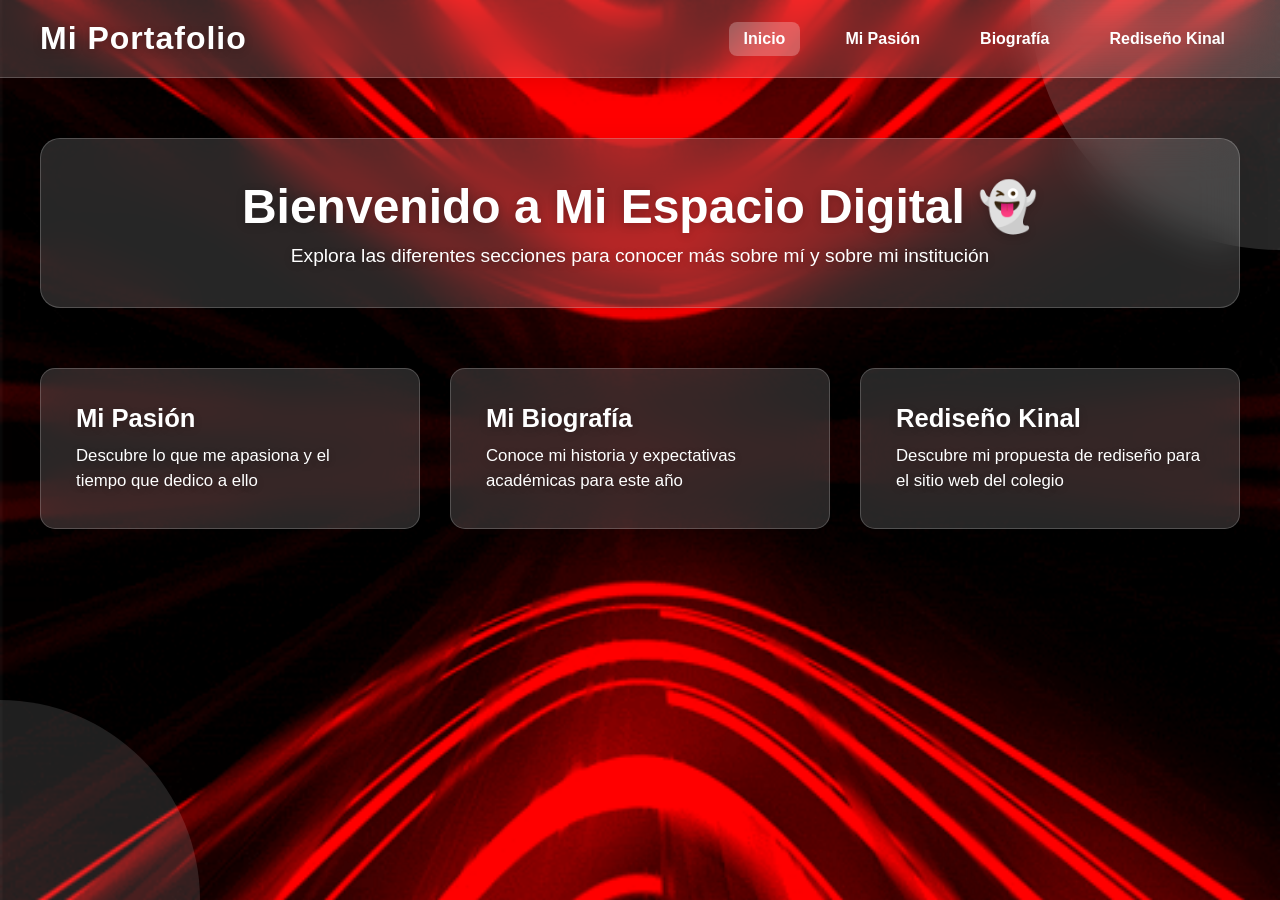
<file: index.html>
<!DOCTYPE html>
<html lang="es">

<head>
    <meta charset="UTF-8">
    <meta name="viewport" content="width=device-width, initial-scale=1.0">
    <title>Mi Portafolio Personal</title>
    <link rel="icon" type="image/x-icon" href="/Images/Icono.png">
    <link rel="stylesheet" href="./Styles/index.css">
</head>

<body>
    <header class="header-principal">
        <div class="contenedor-header">
            <div class="logo">
                <h1>Mi Portafolio</h1>
            </div>
            <nav class="navegacion">
                <a href="index.html" class="nav-link activo">Inicio</a>
                <a href="./Index/pasion.html" class="nav-link">Mi Pasión</a>
                <a href="./Index/biografia.html" class="nav-link">Biografía</a>
                <a href="./Index/rediseño.html" class="nav-link">Rediseño Kinal</a>
            </nav>
        </div>
    </header>

    <main class="contenido-principal">
        <div class="contenedor-contenido">
            <section class="bienvenida">
                <h2>Bienvenido a Mi Espacio Digital 👻</h2>
                <p>Explora las diferentes secciones para conocer más sobre mí y sobre mi institución</p>
            </section>

            <div class="grid-contenido">
                <div class="tarjeta" onclick="window.location.href='./Index/pasion.html'">
                    <h3>Mi Pasión</h3>
                    <p>Descubre lo que me apasiona y el tiempo que dedico a ello</p>
                </div>
                
                <div class="tarjeta" onclick="window.location.href='./Index/biografia.html'">
                    <h3>Mi Biografía</h3>
                    <p>Conoce mi historia y expectativas académicas para este año</p>
                </div>
                
                <div class="tarjeta" onclick="window.location.href='./Index/rediseño.html'">
                    <h3>Rediseño Kinal</h3>
                    <p>Descubre mi propuesta de rediseño para el sitio web del colegio</p>
                </div>
            </div>
        </div>
    </main>
</body>

</html>
</file>
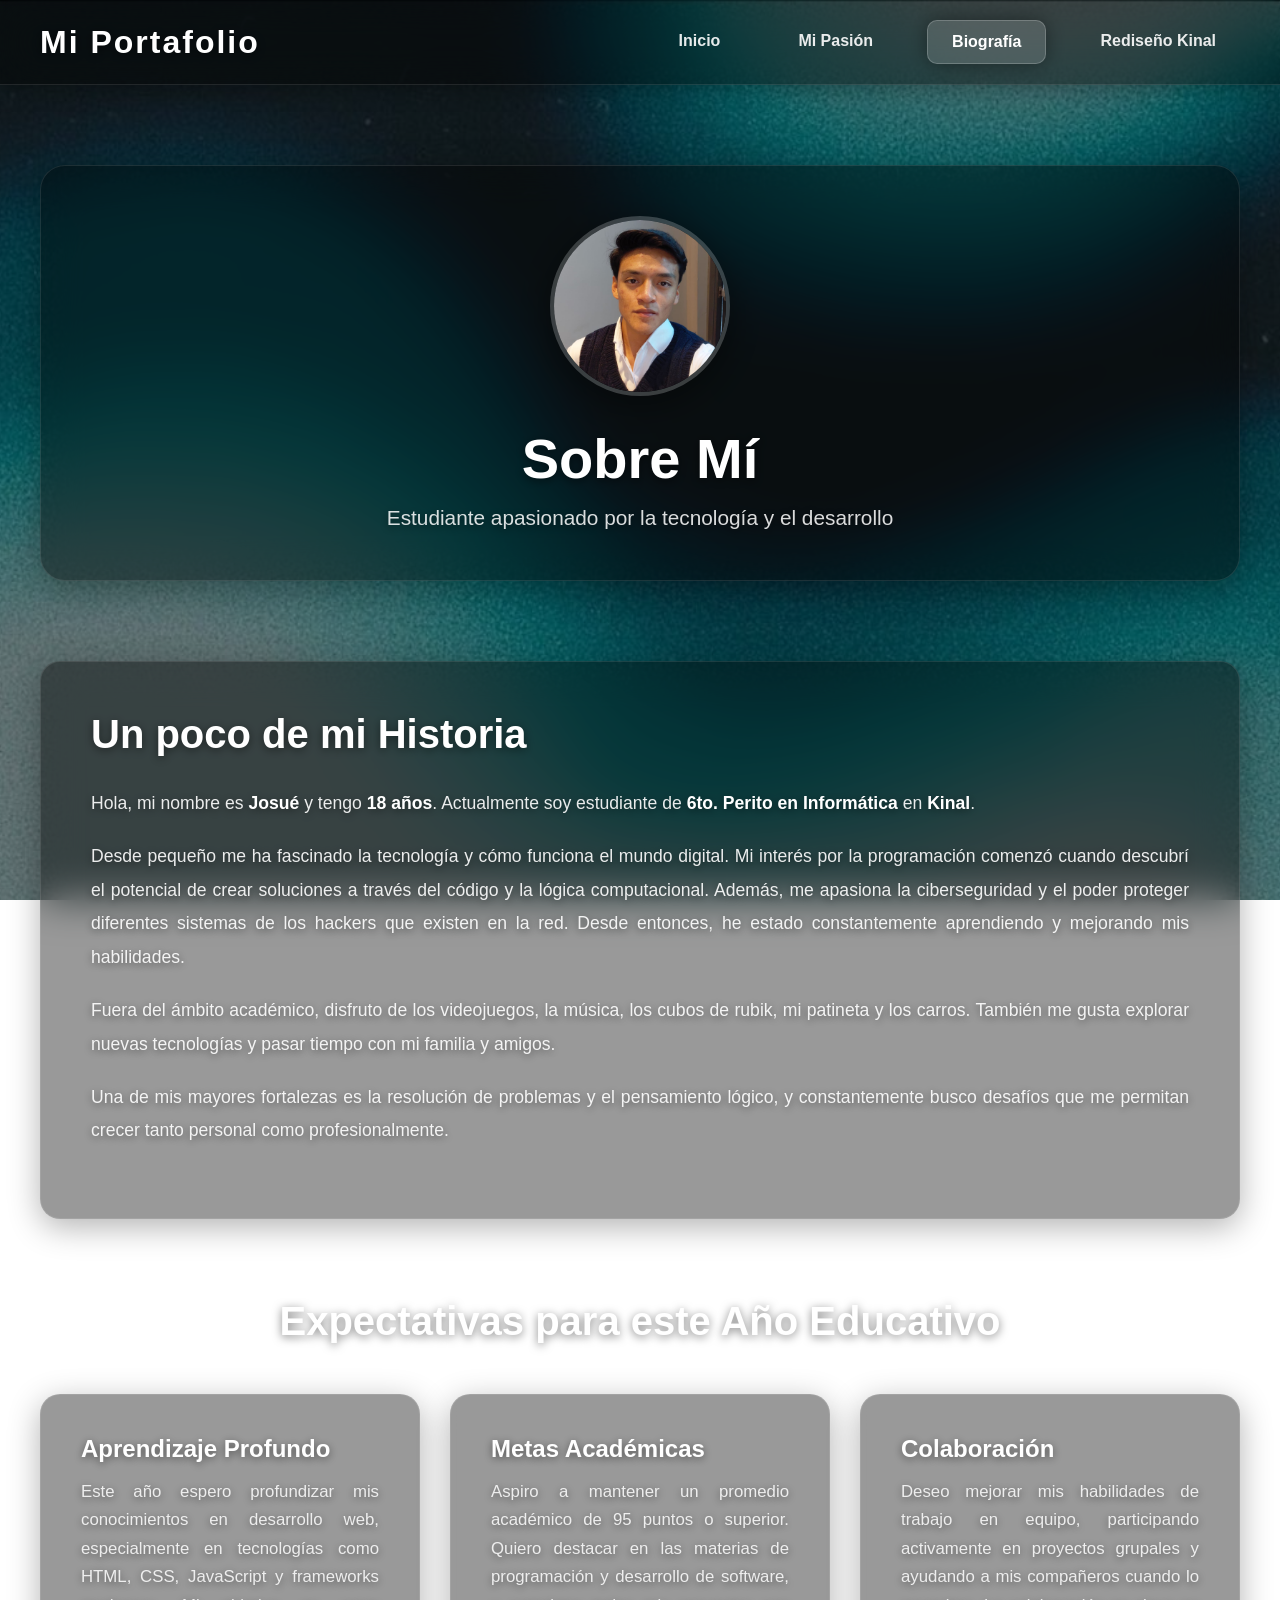
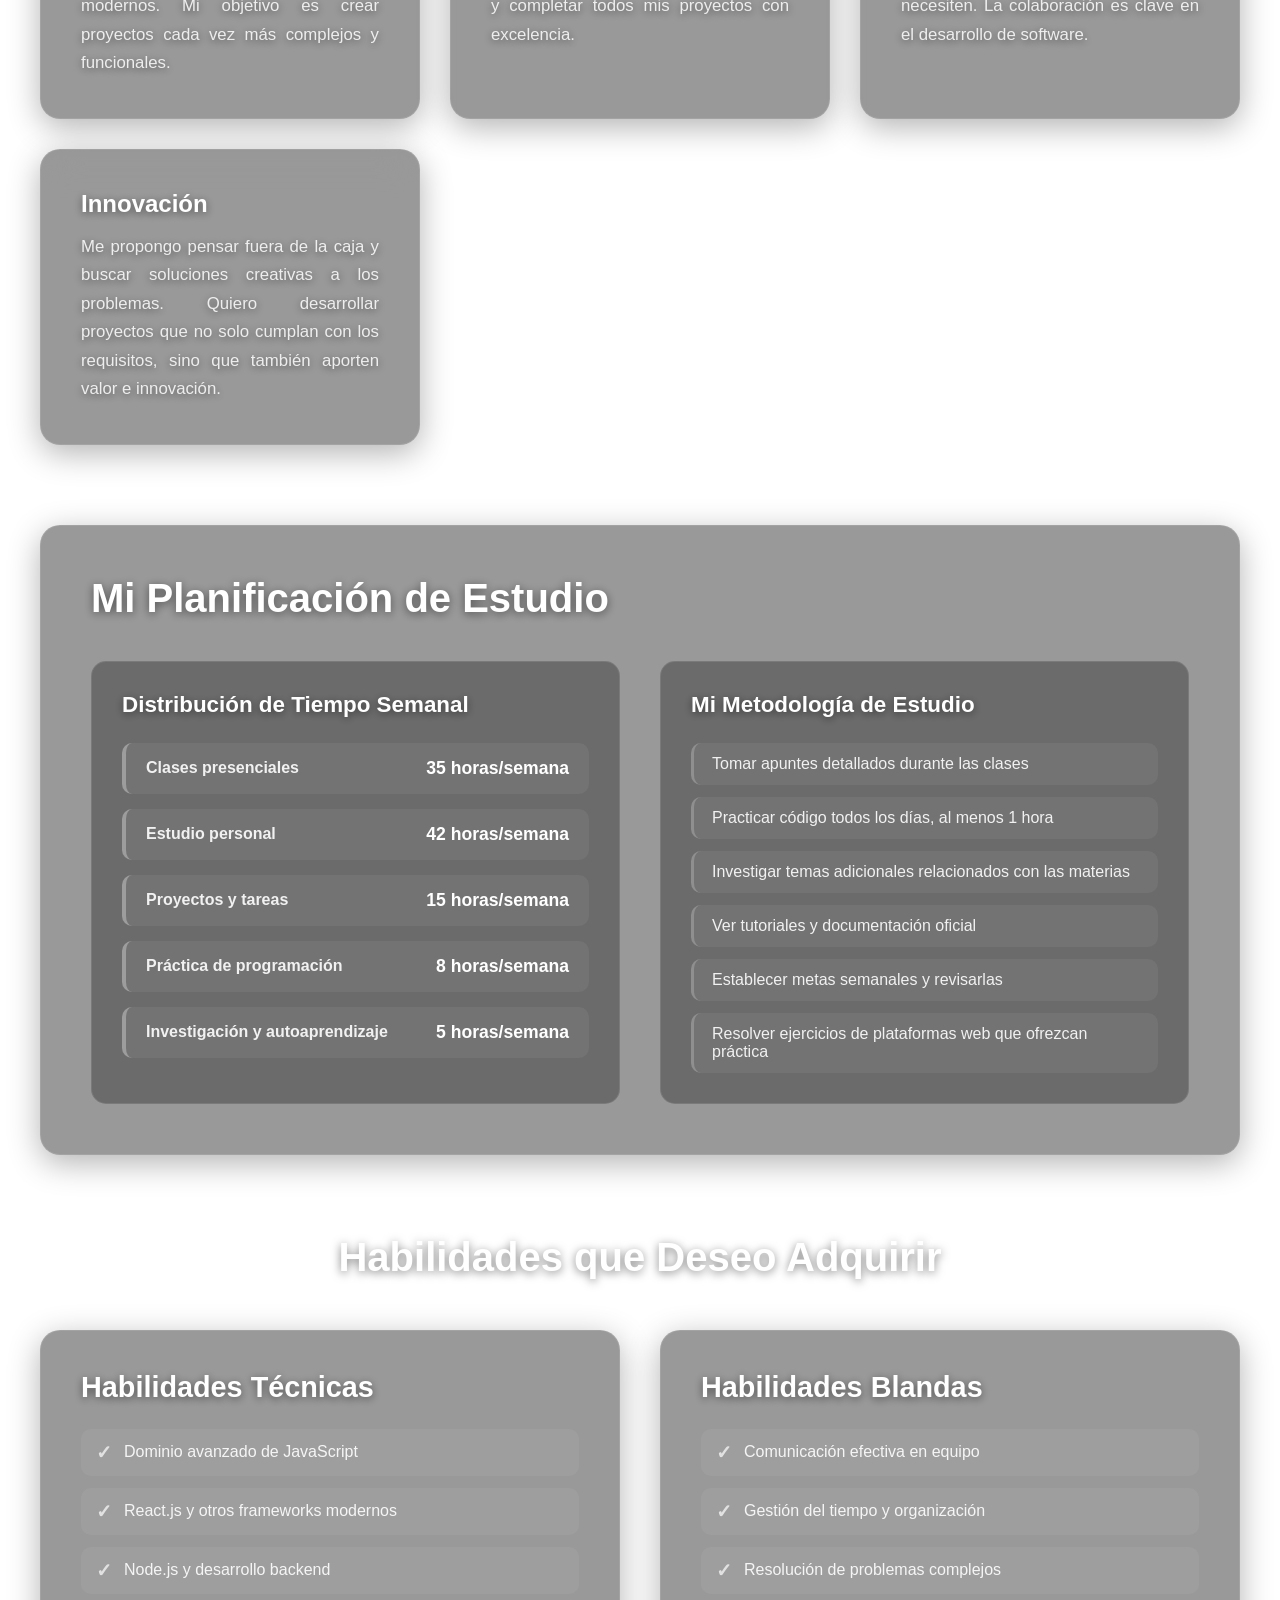
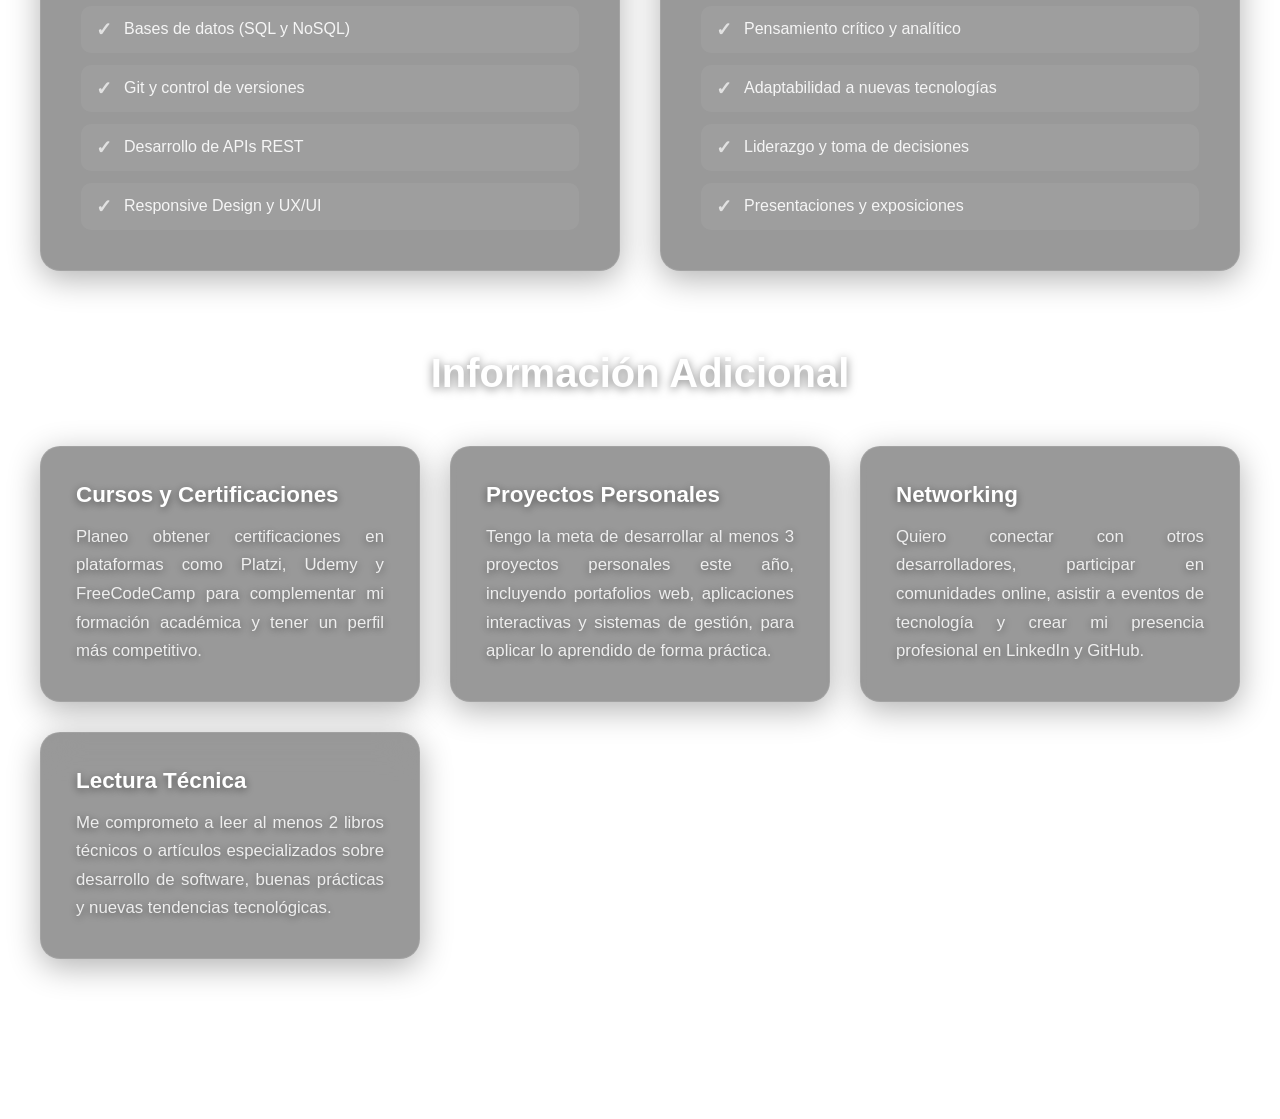
<file: Index/biografia.html>
<!DOCTYPE html>
<html lang="es">

<head>
    <meta charset="UTF-8">
    <meta name="viewport" content="width=device-width, initial-scale=1.0">
    <title>Mi Biografía</title>
    <link rel="icon" type="image/x-icon" href="../Images/biografia.png">
    <link rel="stylesheet" href="../Styles/biografia.css">
</head>

<body>
    <header class="header-principal">
        <div class="contenedor-header">
            <div class="logo">
                <h1>Mi Portafolio</h1>
            </div>
            <nav class="navegacion">
                <a href="../index.html" class="nav-link">Inicio</a>
                <a href="./pasion.html" class="nav-link">Mi Pasión</a>
                <a href="./biografia.html" class="nav-link activo">Biografía</a>
                <a href="./rediseño.html" class="nav-link">Rediseño Kinal</a>
            </nav>
        </div>
    </header>

    <main class="contenido-principal">
        <div class="contenedor-contenido">

            <section class="hero-biografia">
                <div class="foto-perfil">
                    <img src="../Images/Josue.jpeg" alt="Mi foto de perfil - Josué">
                </div>
                <h2>Sobre Mí</h2>
                <p class="subtitulo">Estudiante apasionado por la tecnología y el desarrollo</p>
            </section>

            <section class="seccion-biografia">
                <h3>Un poco de mi Historia</h3>
                <div class="contenido-biografia">
                    <p>
                        Hola, mi nombre es <strong>Josué</strong> y tengo <strong>18 años</strong>.
                        Actualmente soy estudiante de <strong>6to. Perito en Informática</strong> en <strong>Kinal</strong>.
                    </p>
                    <p>
                        Desde pequeño me ha fascinado la tecnología y cómo funciona el mundo digital.
                        Mi interés por la programación comenzó cuando descubrí el potencial de crear soluciones
                        a través del código y la lógica computacional. Además, me apasiona la ciberseguridad
                        y el poder proteger diferentes sistemas de los hackers que existen en la red.
                        Desde entonces, he estado constantemente aprendiendo y mejorando mis habilidades.
                    </p>
                    <p>
                        Fuera del ámbito académico, disfruto de los videojuegos, la música, los cubos de rubik, mi patineta y los carros.
                        También me gusta explorar nuevas tecnologías y pasar tiempo con mi familia y amigos.
                    </p>
                    <p>
                        Una de mis mayores fortalezas es la resolución de problemas y el pensamiento lógico,
                        y constantemente busco desafíos que me permitan crecer tanto personal como profesionalmente.
                    </p>
                </div>
            </section>

            <section class="seccion-expectativas">
                <h3>Expectativas para este Año Educativo</h3>
                <div class="grid-expectativas">
                    <div class="card-expectativa">
                        <h4>Aprendizaje Profundo</h4>
                        <p>
                            Este año espero profundizar mis conocimientos en desarrollo web,
                            especialmente en tecnologías como HTML, CSS, JavaScript y frameworks modernos.
                            Mi objetivo es crear proyectos cada vez más complejos y funcionales.
                        </p>
                    </div>

                    <div class="card-expectativa">
                        <h4>Metas Académicas</h4>
                        <p>
                            Aspiro a mantener un promedio académico de 95 puntos o superior.
                            Quiero destacar en las materias de programación y desarrollo de software,
                            y completar todos mis proyectos con excelencia.
                        </p>
                    </div>

                    <div class="card-expectativa">
                        <h4>Colaboración</h4>
                        <p>
                            Deseo mejorar mis habilidades de trabajo en equipo, participando activamente
                            en proyectos grupales y ayudando a mis compañeros cuando lo necesiten.
                            La colaboración es clave en el desarrollo de software.
                        </p>
                    </div>

                    <div class="card-expectativa">
                        <h4>Innovación</h4>
                        <p>
                            Me propongo pensar fuera de la caja y buscar soluciones creativas a los problemas.
                            Quiero desarrollar proyectos que no solo cumplan con los requisitos,
                            sino que también aporten valor e innovación.
                        </p>
                    </div>
                </div>
            </section>

            <section class="seccion-dedicacion">
                <h3>Mi Planificación de Estudio</h3>
                <div class="contenido-dedicacion">
                    <div class="bloque-horario">
                        <h4>Distribución de Tiempo Semanal</h4>
                        <div class="lista-horarios">
                            <div class="item-horario">
                                <span class="categoria">Clases presenciales</span>
                                <span class="horas">35 horas/semana</span>
                            </div>
                            <div class="item-horario">
                                <span class="categoria">Estudio personal</span>
                                <span class="horas">42 horas/semana</span>
                            </div>
                            <div class="item-horario">
                                <span class="categoria">Proyectos y tareas</span>
                                <span class="horas">15 horas/semana</span>
                            </div>
                            <div class="item-horario">
                                <span class="categoria">Práctica de programación</span>
                                <span class="horas">8 horas/semana</span>
                            </div>
                            <div class="item-horario">
                                <span class="categoria">Investigación y autoaprendizaje</span>
                                <span class="horas">5 horas/semana</span>
                            </div>
                        </div>
                    </div>

                    <div class="bloque-metodologia">
                        <h4>Mi Metodología de Estudio</h4>
                        <ul class="lista-metodologia">
                            <li>Tomar apuntes detallados durante las clases</li>
                            <li>Practicar código todos los días, al menos 1 hora</li>
                            <li>Investigar temas adicionales relacionados con las materias</li>
                            <li>Ver tutoriales y documentación oficial</li>
                            <li>Establecer metas semanales y revisarlas</li>
                            <li>Resolver ejercicios de plataformas web que ofrezcan práctica</li>
                        </ul>
                    </div>
                </div>
            </section>

            <section class="seccion-habilidades">
                <h3>Habilidades que Deseo Adquirir</h3>
                <div class="grid-habilidades">
                    <div class="categoria-habilidades tecnicas">
                        <h4>Habilidades Técnicas</h4>
                        <ul>
                            <li><span class="check">✓</span> Dominio avanzado de JavaScript</li>
                            <li><span class="check">✓</span> React.js y otros frameworks modernos</li>
                            <li><span class="check">✓</span> Node.js y desarrollo backend</li>
                            <li><span class="check">✓</span> Bases de datos (SQL y NoSQL)</li>
                            <li><span class="check">✓</span> Git y control de versiones</li>
                            <li><span class="check">✓</span> Desarrollo de APIs REST</li>
                            <li><span class="check">✓</span> Responsive Design y UX/UI</li>
                        </ul>
                    </div>

                    <div class="categoria-habilidades blandas">
                        <h4>Habilidades Blandas</h4>
                        <ul>
                            <li><span class="check">✓</span> Comunicación efectiva en equipo</li>
                            <li><span class="check">✓</span> Gestión del tiempo y organización</li>
                            <li><span class="check">✓</span> Resolución de problemas complejos</li>
                            <li><span class="check">✓</span> Pensamiento crítico y analítico</li>
                            <li><span class="check">✓</span> Adaptabilidad a nuevas tecnologías</li>
                            <li><span class="check">✓</span> Liderazgo y toma de decisiones</li>
                            <li><span class="check">✓</span> Presentaciones y exposiciones</li>
                        </ul>
                    </div>
                </div>
            </section>

            <section class="seccion-adicional">
                <h3>Información Adicional</h3>
                <div class="grid-adicional">
                    <div class="card-info">
                        <h4>Cursos y Certificaciones</h4>
                        <p>
                            Planeo obtener certificaciones en plataformas como Platzi, Udemy y FreeCodeCamp
                            para complementar mi formación académica y tener un perfil más competitivo.
                        </p>
                    </div>

                    <div class="card-info">
                        <h4>Proyectos Personales</h4>
                        <p>
                            Tengo la meta de desarrollar al menos 3 proyectos personales este año,
                            incluyendo portafolios web, aplicaciones interactivas y sistemas de gestión,
                            para aplicar lo aprendido de forma práctica.
                        </p>
                    </div>

                    <div class="card-info">
                        <h4>Networking</h4>
                        <p>
                            Quiero conectar con otros desarrolladores, participar en comunidades online,
                            asistir a eventos de tecnología y crear mi presencia profesional en LinkedIn y GitHub.
                        </p>
                    </div>

                    <div class="card-info">
                        <h4>Lectura Técnica</h4>
                        <p>
                            Me comprometo a leer al menos 2 libros técnicos o artículos especializados
                            sobre desarrollo de software, buenas prácticas y nuevas tendencias tecnológicas.
                        </p>
                    </div>
                </div>
            </section> 
        </div>
    </main>
</body>

</html>
</file>
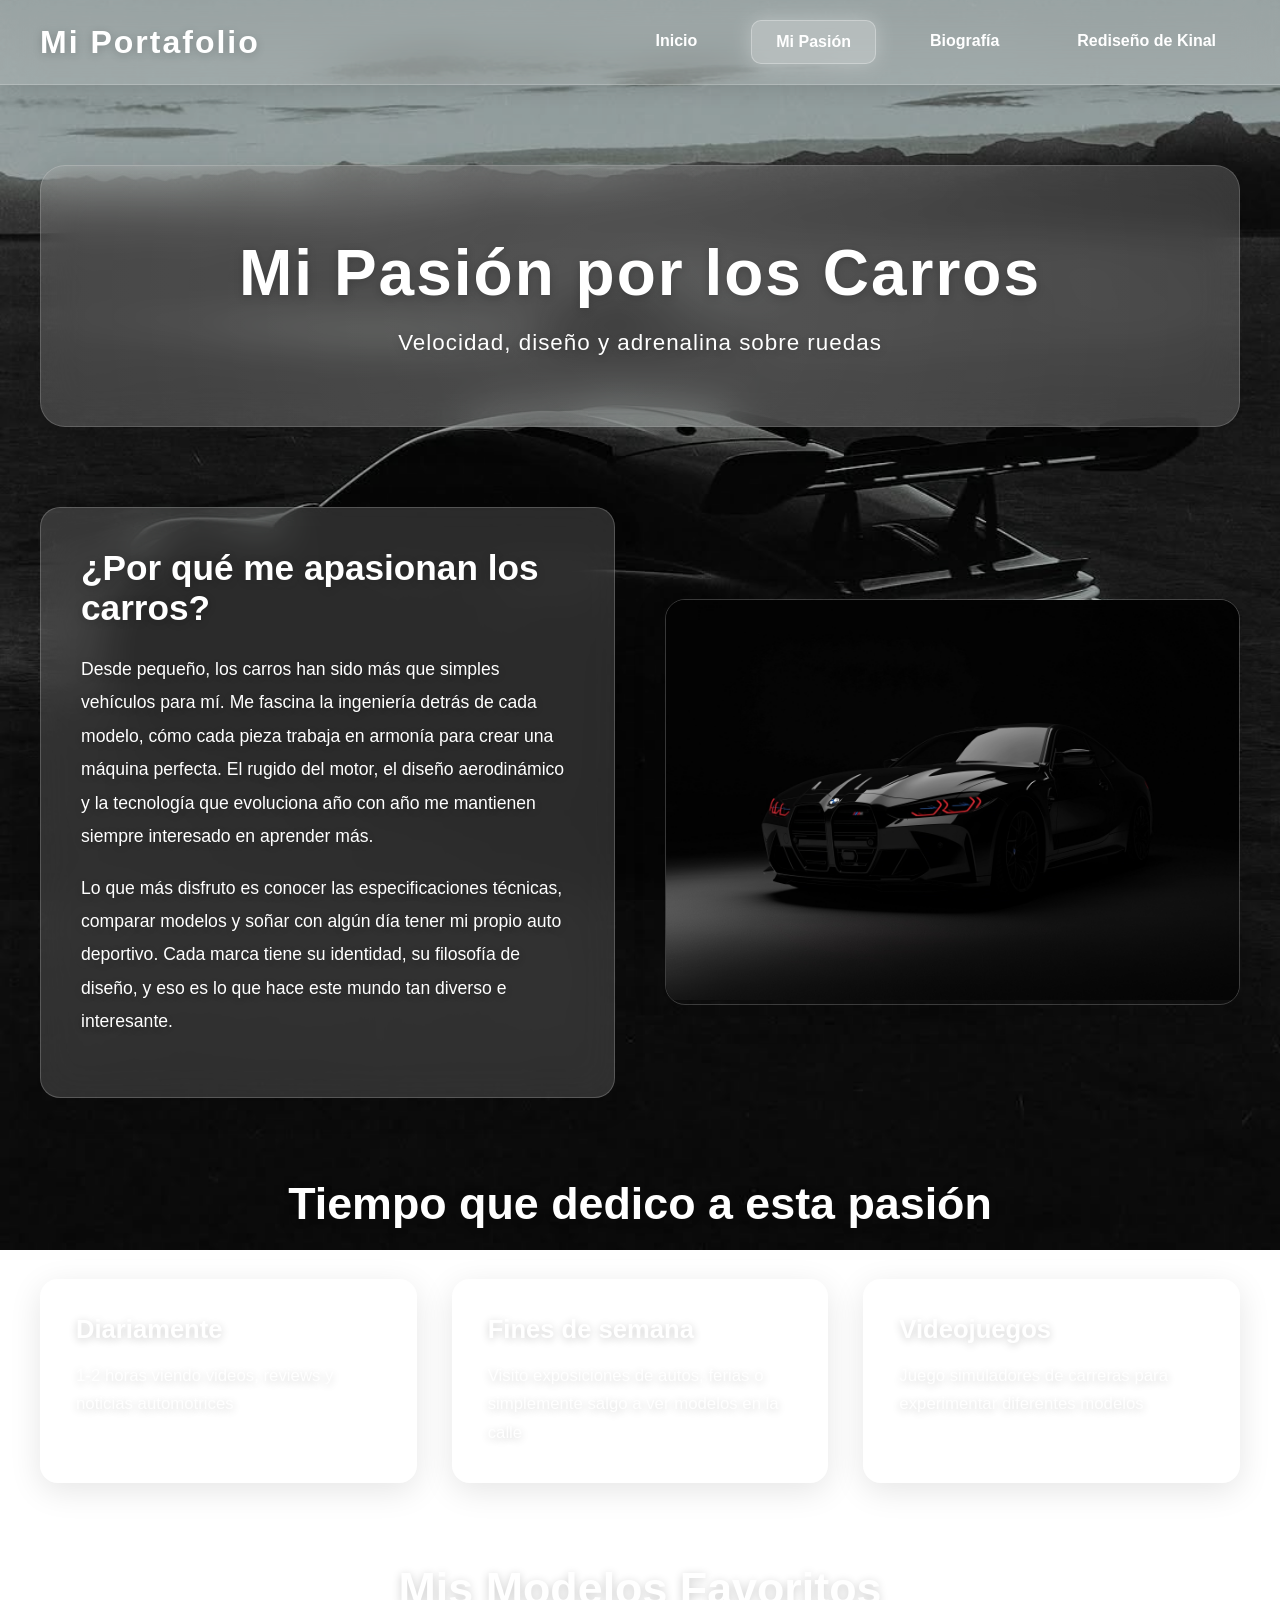
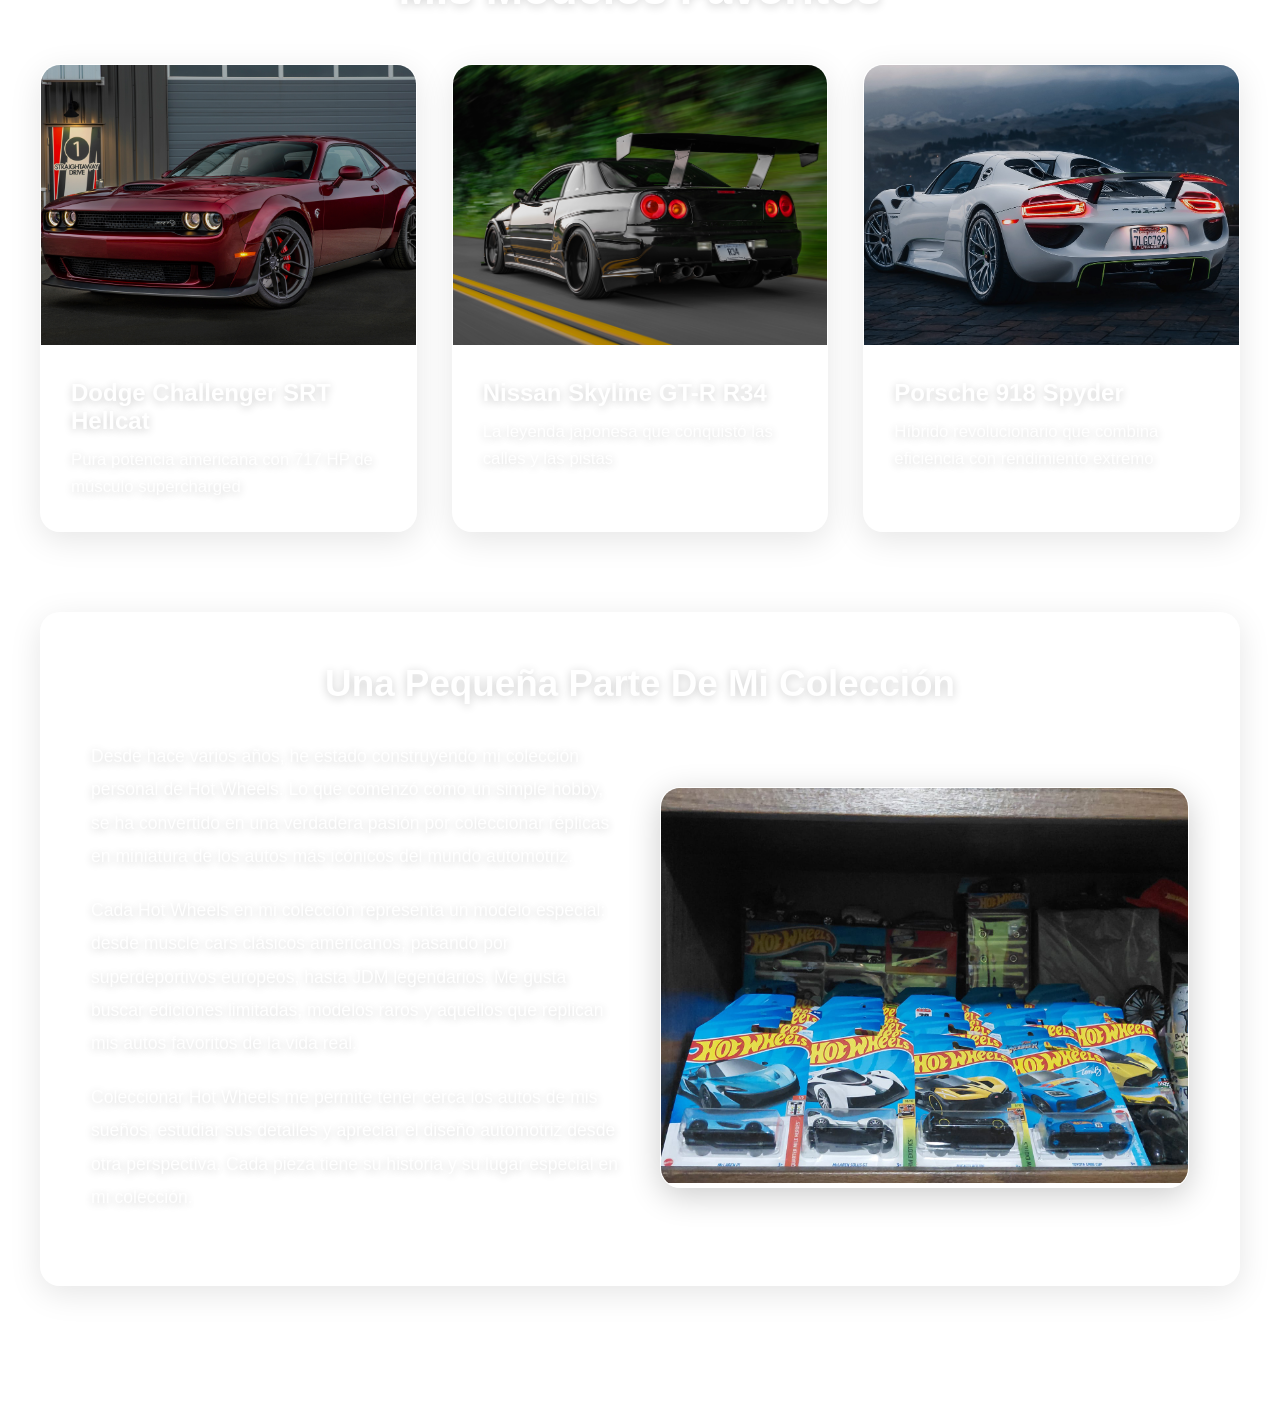
<file: Index/pasion.html>
<!DOCTYPE html>
<html lang="es">

<head>
    <meta charset="UTF-8">
    <meta name="viewport" content="width=device-width, initial-scale=1.0">
    <title>Mi Pasión - Carros</title>
    <link rel="icon" type="image/x-icon" href="../Images/IconoCarro.png">
    <link rel="stylesheet" href="../Styles/pasion.css">
</head>

<body>
    <header class="header-principal">
        <div class="contenedor-header">
            <div class="logo">
                <h1>Mi Portafolio</h1>
            </div>
            <nav class="navegacion">
                <a href="../index.html" class="nav-link">Inicio</a>
                <a href="#" class="nav-link activo">Mi Pasión</a>
                <a href="./biografia.html" class="nav-link">Biografía</a>
                <a href="./rediseño.html" class="nav-link">Rediseño de Kinal</a>
            </nav>
        </div>
    </header>

    <main class="contenido-principal">
        <div class="contenedor-contenido">
            <section class="hero-pasion">
                <h2>Mi Pasión por los Carros</h2>
                <p class="subtitulo">Velocidad, diseño y adrenalina sobre ruedas</p>
            </section>

            <section class="seccion-info">
                <div class="bloque-texto">
                    <h3>¿Por qué me apasionan los carros?</h3>
                    <p>
                        Desde pequeño, los carros han sido más que simples vehículos para mí. 
                        Me fascina la ingeniería detrás de cada modelo, cómo cada pieza trabaja 
                        en armonía para crear una máquina perfecta. El rugido del motor, el diseño 
                        aerodinámico y la tecnología que evoluciona año con año me mantienen siempre 
                        interesado en aprender más.
                    </p>
                    <p>
                        Lo que más disfruto es conocer las especificaciones técnicas, comparar modelos 
                        y soñar con algún día tener mi propio auto deportivo. Cada marca tiene su 
                        identidad, su filosofía de diseño, y eso es lo que hace este mundo tan diverso 
                        e interesante.
                    </p>
                </div>
                <div class="bloque-imagen">
                    <img src="../Images/BMW.jpg" alt="Auto deportivo">
                </div>
            </section>

            <section class="seccion-tiempo">
                <h3>Tiempo que dedico a esta pasión</h3>
                <div class="grid-tiempo">
                    <div class="card-tiempo">
                        <h4>Diariamente</h4>
                        <p>1-2 horas viendo videos, reviews y noticias automotrices</p>
                    </div>
                    <div class="card-tiempo">
                        <h4>Fines de semana</h4>
                        <p>Visito exposiciones de autos, ferias o simplemente salgo a ver modelos en la calle</p>
                    </div>
                    <div class="card-tiempo">
                        <h4>Videojuegos</h4>
                        <p>Juego simuladores de carreras para experimentar diferentes modelos</p>
                    </div>
                </div>
            </section>

            <section class="seccion-galeria">
                <h3>Mis Modelos Favoritos</h3>
                <div class="grid-galeria">
                    <div class="card-carro">
                        <img src="../Images/Hellcat.jpg" alt="Dodge Challenger">
                        <div class="info-carro">
                            <h4>Dodge Challenger SRT Hellcat</h4>
                            <p>Pura potencia americana con 717 HP de músculo supercharged</p>
                        </div>
                    </div>
                    <div class="card-carro">
                        <img src="../Images/R34.jpg" alt="Nissan Skyline">
                        <div class="info-carro">
                            <h4>Nissan Skyline GT-R R34</h4>
                            <p>La leyenda japonesa que conquistó las calles y las pistas</p>
                        </div>
                    </div>
                    <div class="card-carro">
                        <img src="../Images/918.jpg" alt="Porsche">
                        <div class="info-carro">
                            <h4>Porsche 918 Spyder</h4>
                            <p>Híbrido revolucionario que combina eficiencia con rendimiento extremo</p>
                        </div>
                    </div>
                </div>
            </section>

            <section class="seccion-coleccion">
                <h3>Una Pequeña Parte De Mi Colección</h3>
                <div class="contenido-coleccion">
                    <div class="texto-coleccion">
                        <p>
                            Desde hace varios años, he estado construyendo mi colección personal de Hot Wheels. 
                            Lo que comenzó como un simple hobby, se ha convertido en una verdadera pasión por 
                            coleccionar réplicas en miniatura de los autos más icónicos del mundo automotriz.
                        </p>
                        <p>
                            Cada Hot Wheels en mi colección representa un modelo especial: desde muscle cars 
                            clásicos americanos, pasando por superdeportivos europeos, hasta JDM legendarios. 
                            Me gusta buscar ediciones limitadas, modelos raros y aquellos que replican mis 
                            autos favoritos de la vida real.
                        </p>
                        <p>
                            Coleccionar Hot Wheels me permite tener cerca los autos de mis sueños, estudiar 
                            sus detalles y apreciar el diseño automotriz desde otra perspectiva. Cada pieza 
                            tiene su historia y su lugar especial en mi colección.
                        </p>
                    </div>
                    <div class="imagen-coleccion">
                        <img src="../Images/hotwheels.jpeg" alt="Mi colección de Hot Wheels">
                    </div>
                </div>
            </section>
        </div>
    </main>
</body>

</html>
</file>
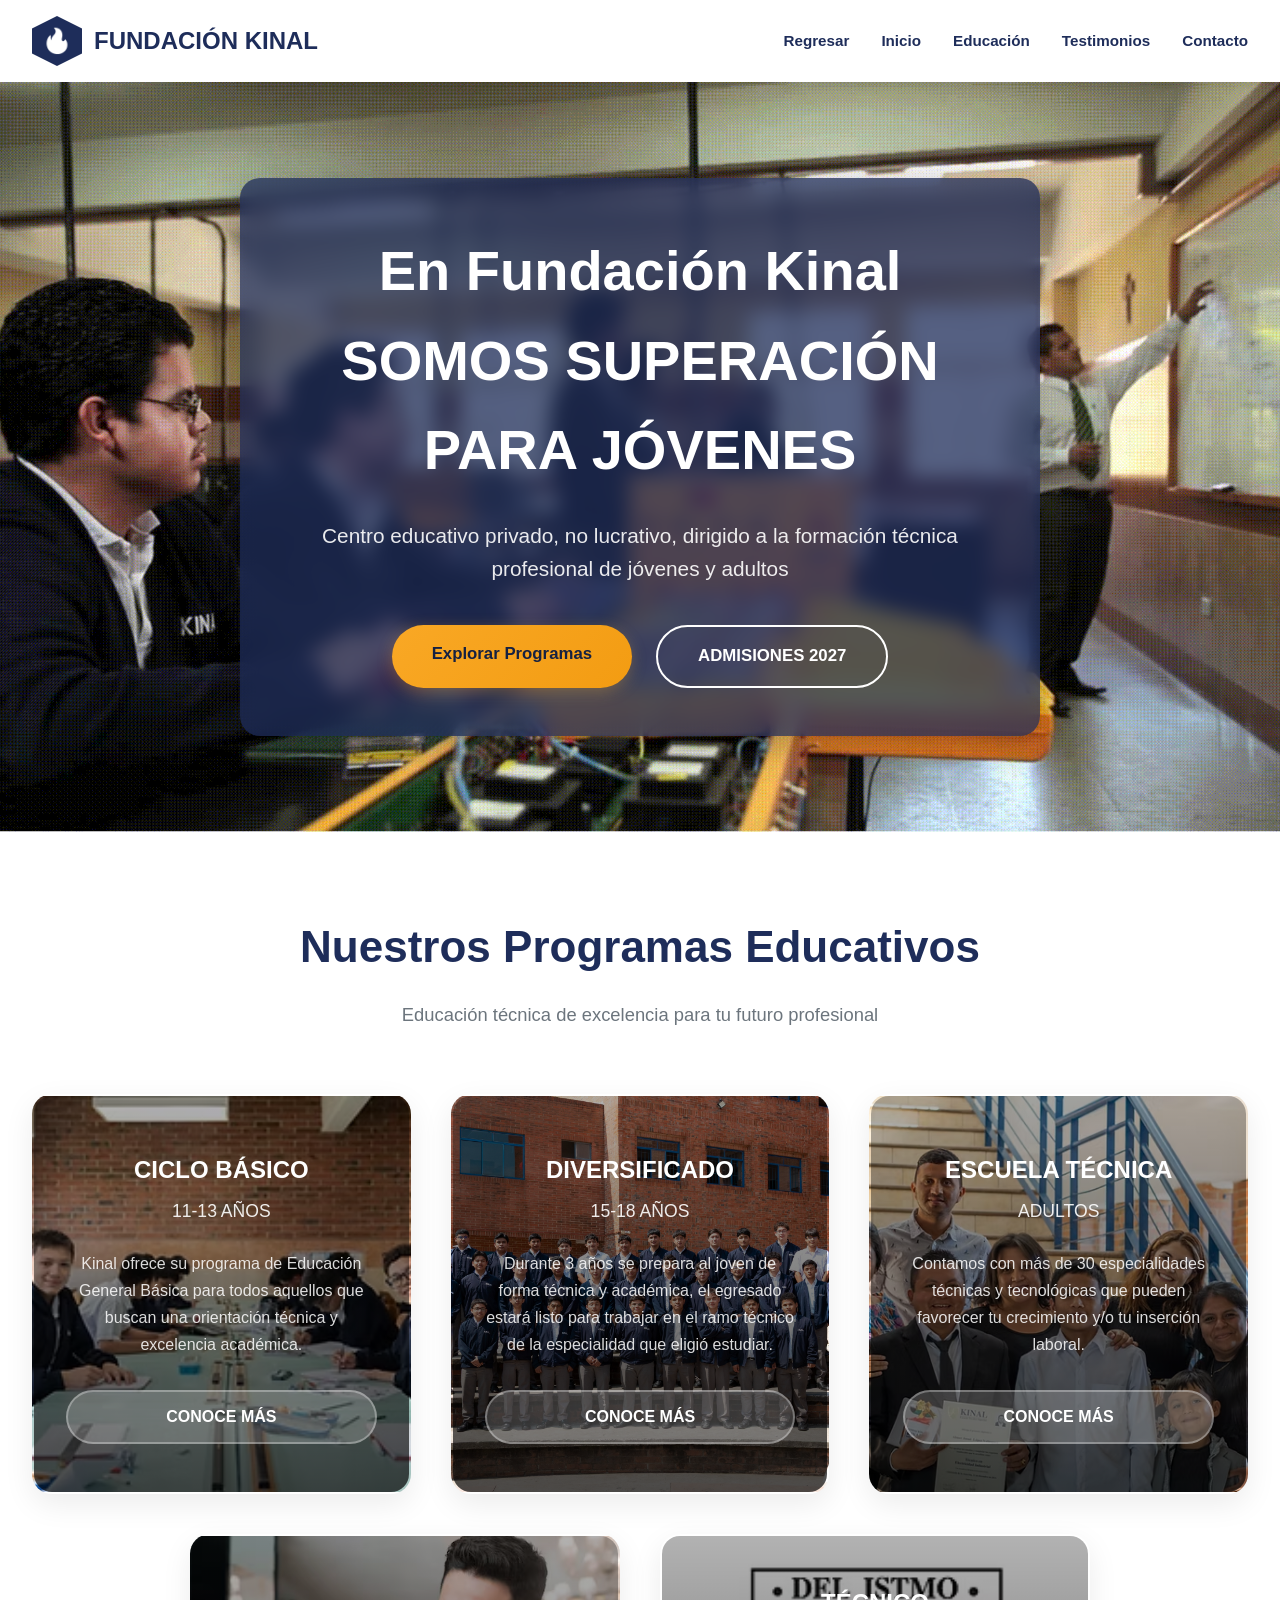
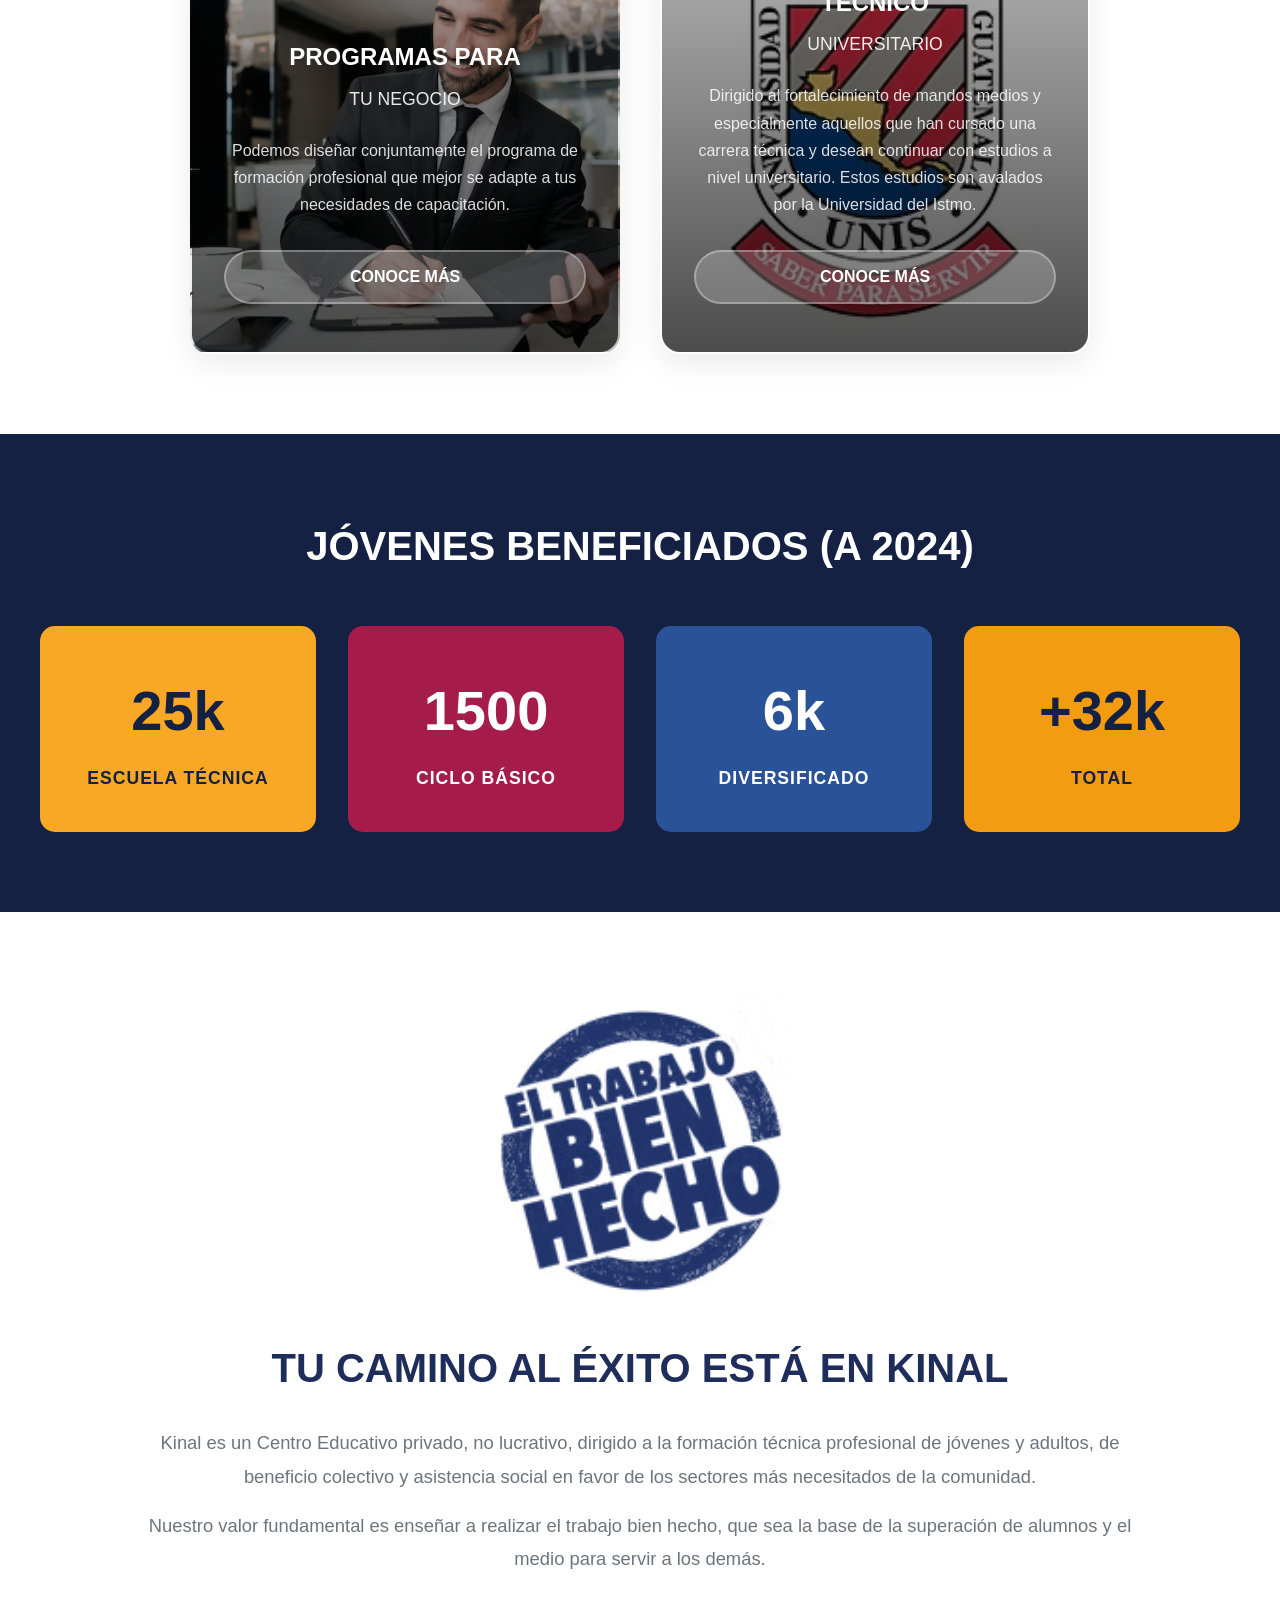
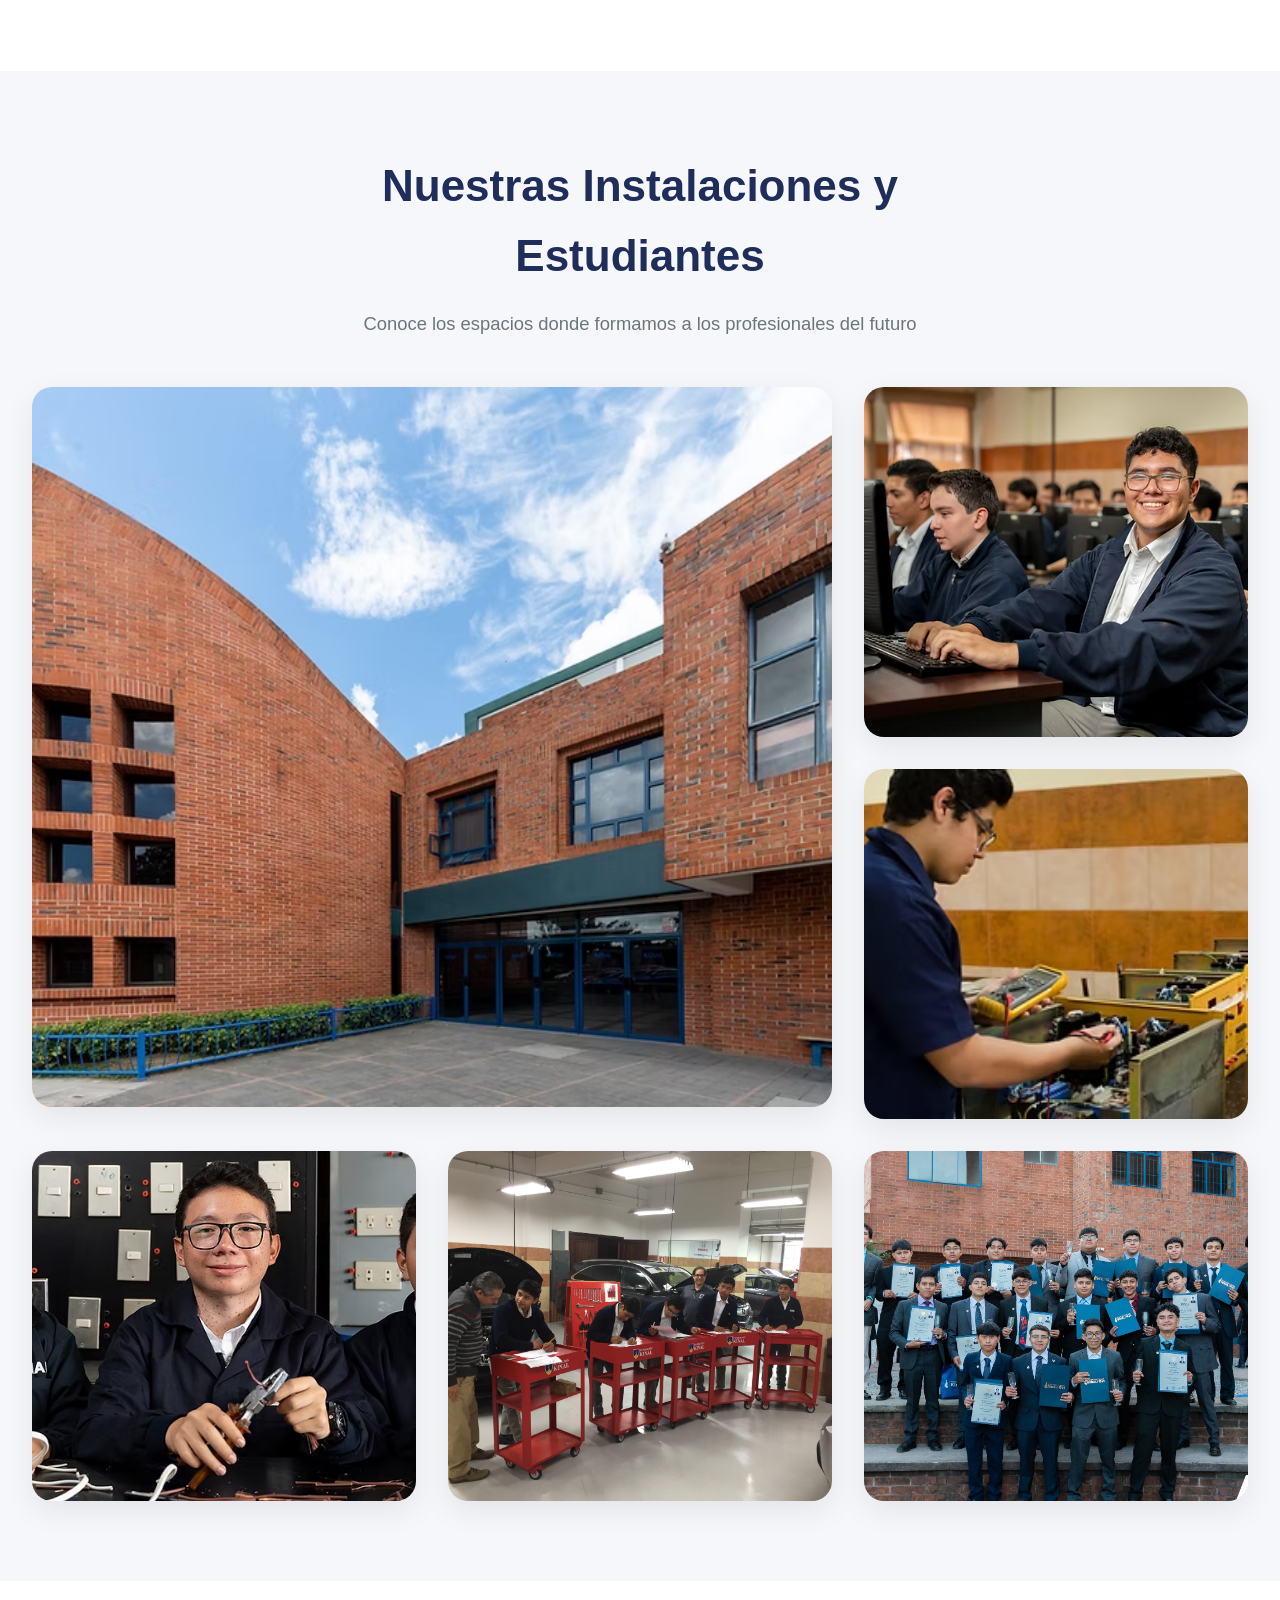
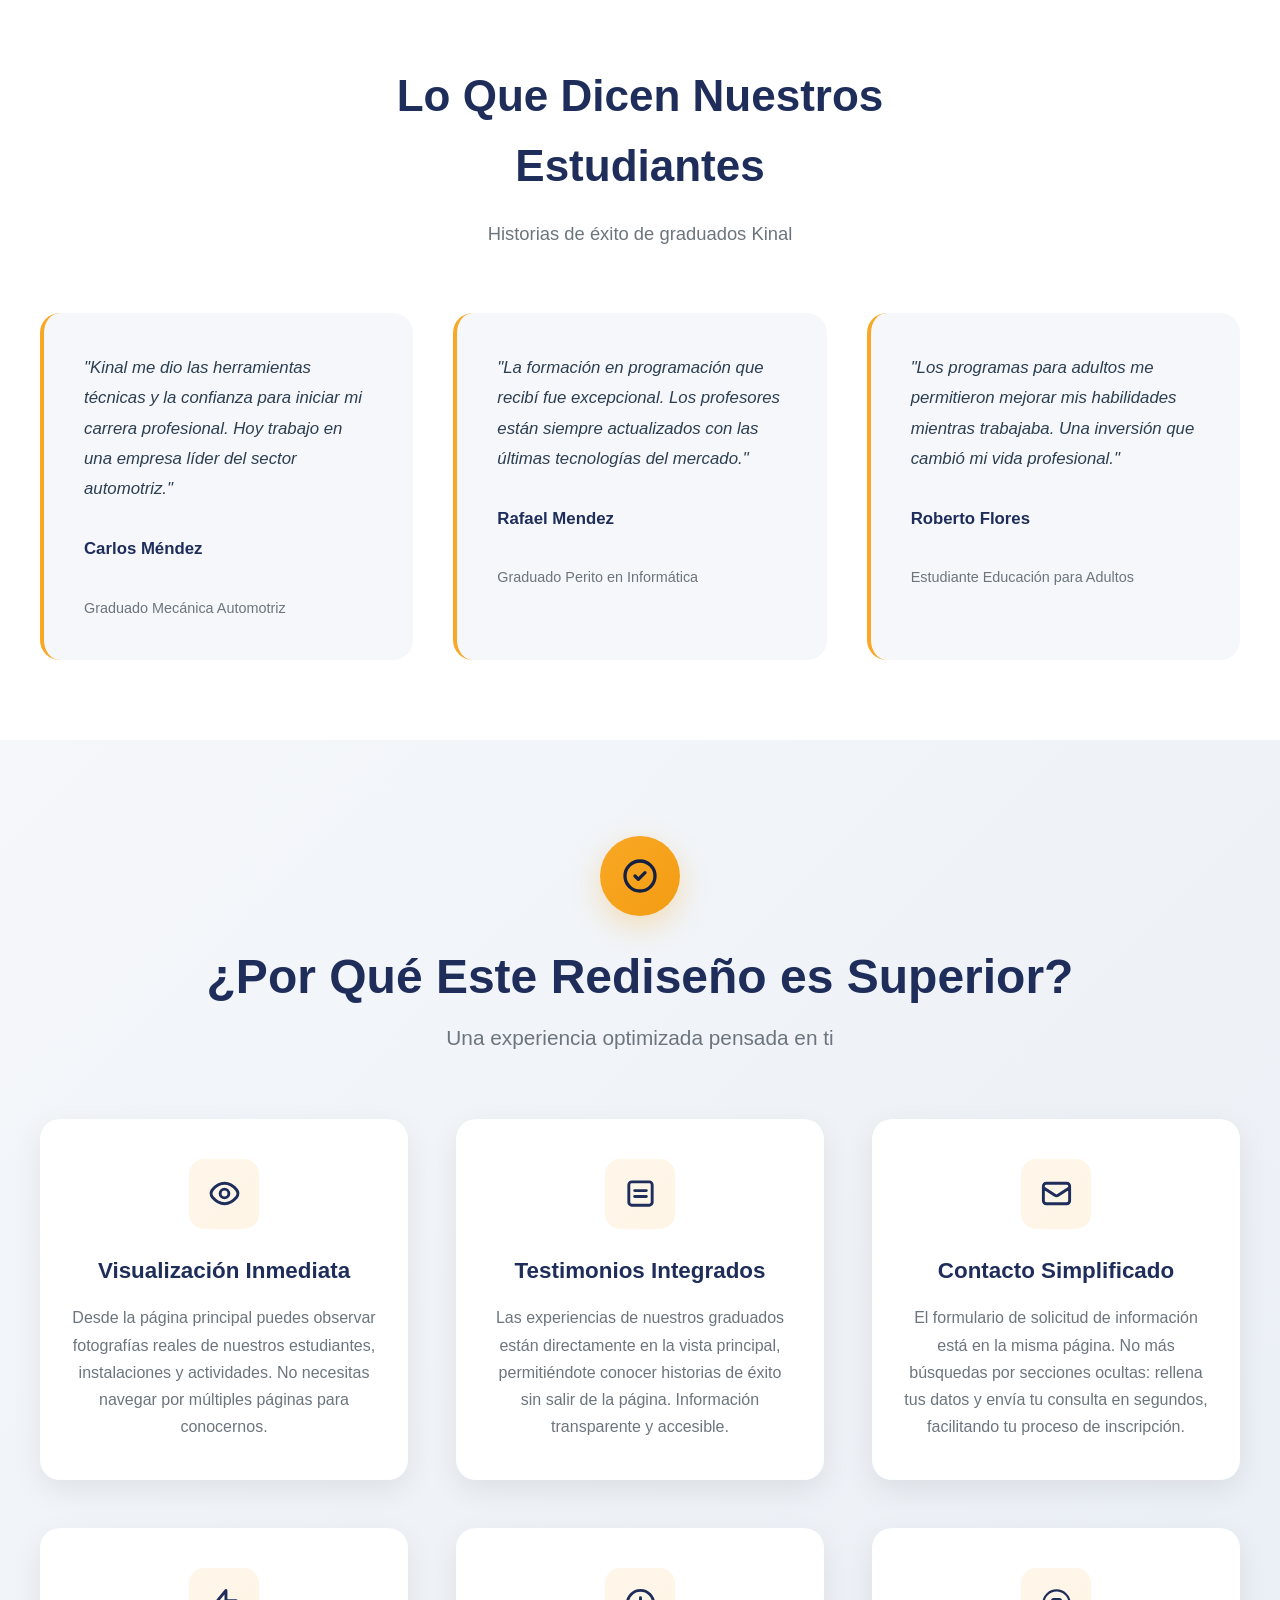
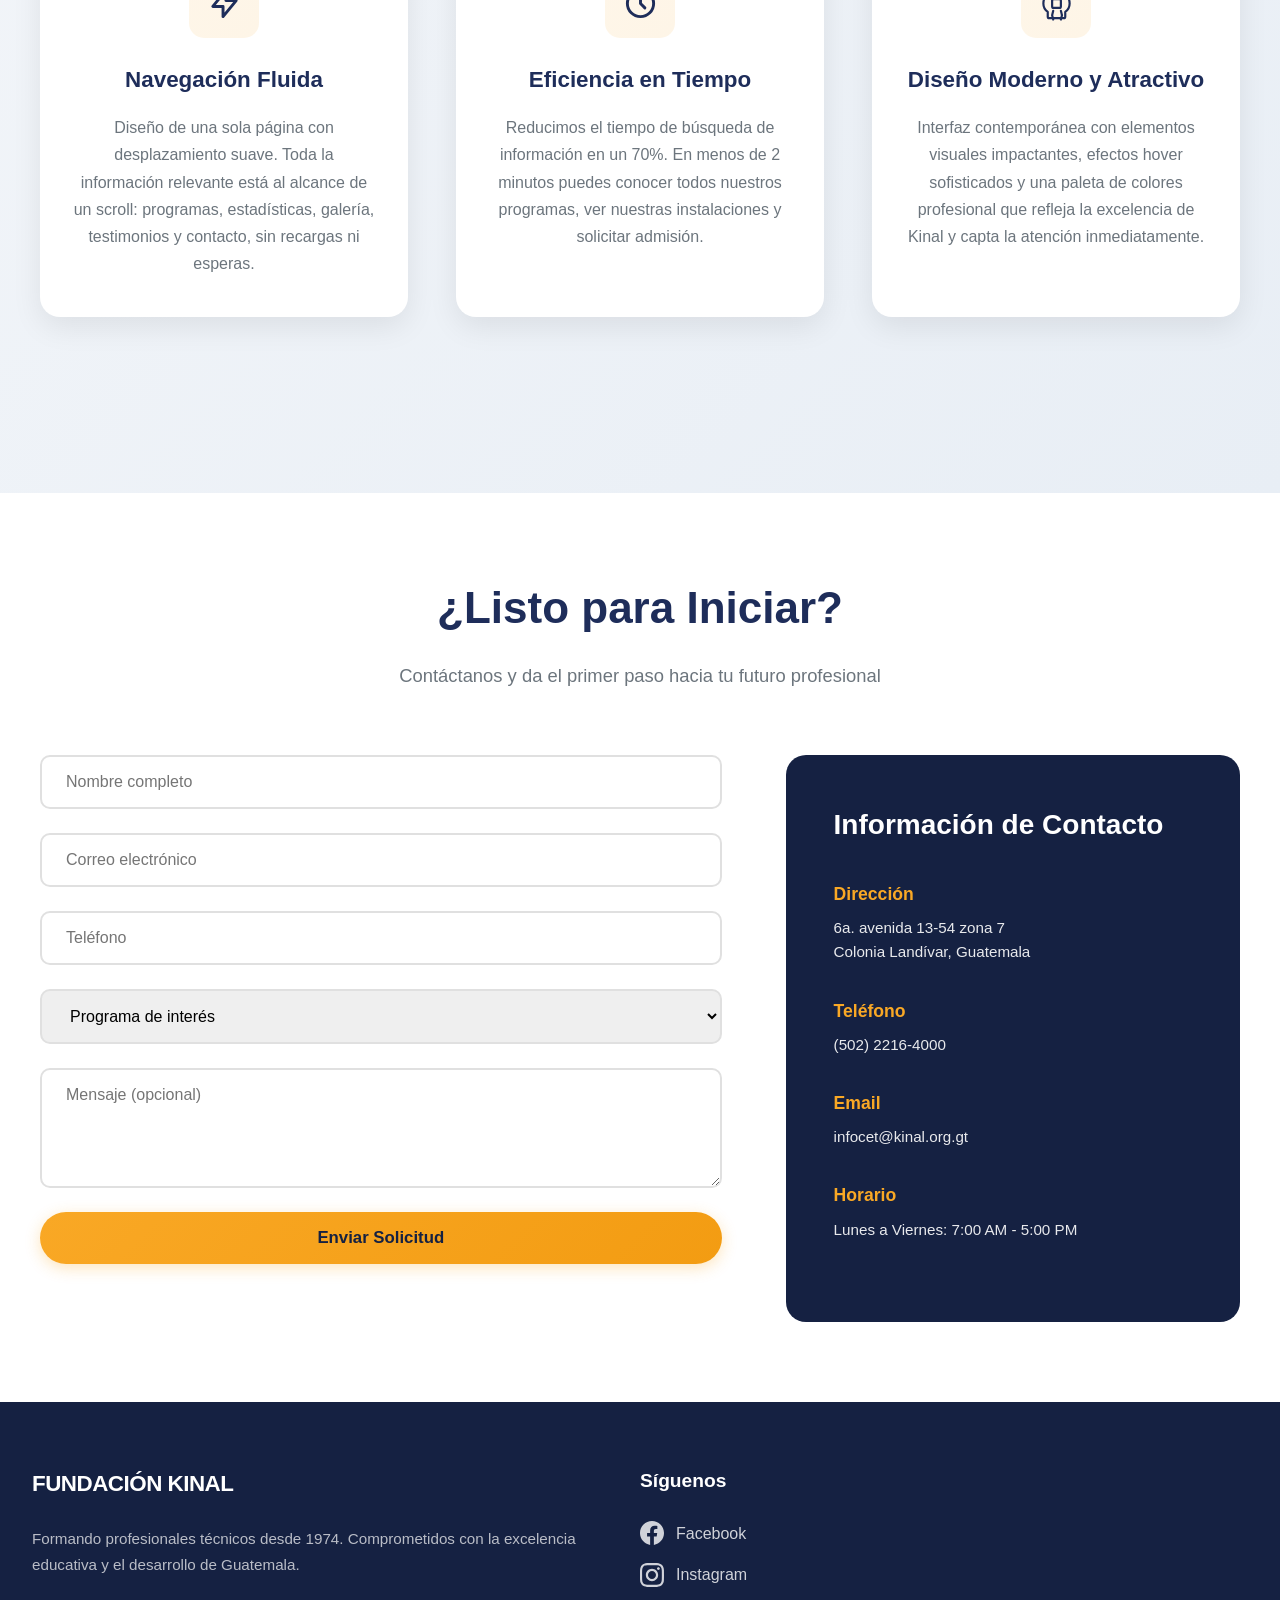
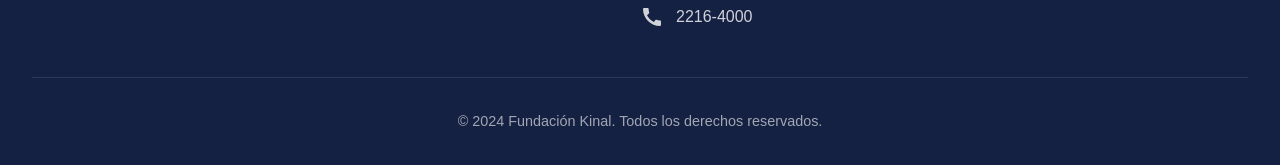
<file: Index/rediseño.html>
<!DOCTYPE html>
<html lang="es">

<head>
    <meta charset="UTF-8">
    <meta name="viewport" content="width=device-width, initial-scale=1.0">
    <meta name="description"
        content="Fundación Kinal - Centro educativo técnico de excelencia en Guatemala. Formamos profesionales capacitados para el mercado laboral.">
    <title>Fundación Kinal | Educación Técnica de Excelencia en Guatemala</title>
    <link rel="stylesheet" href="../Styles/rediseño.css">
    <link rel="icon" href="../Images/LogoKinal.png">
</head>

<body>
    <header class="header">
        <nav class="navbar">
            <div class="logo-container">
                <div class="logo-shield"></div>
                <div class="logo-text">FUNDACIÓN KINAL</div>
            </div>
            <ul class="nav-menu">
                <li><a href="../index.html">Regresar</a></li>
                <li><a href="#inicio">Inicio</a></li>
                <li><a href="#programas">Educación</a></li>
                <li><a href="#testimonios">Testimonios</a></li>
                <li><a href="#contacto">Contacto</a></li>
            </ul>
        </nav>
    </header>

    <section id="inicio" class="hero">
        <div class="hero-content">
            <h1>En Fundación Kinal<br>SOMOS SUPERACIÓN<br>PARA JÓVENES</h1>
            <p>Centro educativo privado, no lucrativo, dirigido a la formación técnica profesional de jóvenes y adultos
            </p>
            <div class="hero-buttons">
                <a href="#programas" class="btn btn-primary">Explorar Programas</a>
                <a href="#contacto" class="btn btn-secondary">ADMISIONES 2027</a>
            </div>
        </div>
    </section>

    <section id="programas" class="programs">
        <div class="section-header">
            <h2>Nuestros Programas Educativos</h2>
            <p>Educación técnica de excelencia para tu futuro profesional</p>
        </div>
        <div class="programs-grid">
            <div class="program-card ciclo-basico">
                <div class="program-title">CICLO BÁSICO</div>
                <div class="program-subtitle">11-13 AÑOS</div>
                <p class="program-description">Kinal ofrece su programa de Educación General Básica para todos aquellos
                    que buscan una orientación técnica y excelencia académica.</p>
                <a href="#" class="program-btn">CONOCE MÁS</a>
            </div>
            <div class="program-card diversificado">
                <div class="program-title">DIVERSIFICADO</div>
                <div class="program-subtitle">15-18 AÑOS</div>
                <p class="program-description">Durante 3 años se prepara al joven de forma técnica y académica, el
                    egresado estará listo para trabajar en el ramo técnico de la especialidad que eligió estudiar.</p>
                <a href="#" class="program-btn">CONOCE MÁS</a>
            </div>
            <div class="program-card escuela-tecnica">
                <div class="program-title">ESCUELA TÉCNICA</div>
                <div class="program-subtitle">ADULTOS</div>
                <p class="program-description">Contamos con más de 30 especialidades técnicas y tecnológicas que pueden
                    favorecer tu crecimiento y/o tu inserción laboral.</p>
                <a href="#" class="program-btn">CONOCE MÁS</a>
            </div>
        </div>

        <div class="programs-secondary">
            <div class="program-card negocio">
                <div class="program-title">PROGRAMAS PARA</div>
                <div class="program-subtitle">TU NEGOCIO</div>
                <p class="program-description">Podemos diseñar conjuntamente el programa de formación profesional que
                    mejor se adapte a tus necesidades de capacitación.</p>
                <a href="#" class="program-btn">CONOCE MÁS</a>
            </div>
            <div class="program-card universitario">
                <div class="program-title">TÉCNICO</div>
                <div class="program-subtitle">UNIVERSITARIO</div>
                <p class="program-description">Dirigido al fortalecimiento de mandos medios y especialmente aquellos que
                    han cursado una carrera técnica y desean continuar con estudios a nivel universitario. Estos
                    estudios son avalados por la Universidad del Istmo.</p>
                <a href="#" class="program-btn">CONOCE MÁS</a>
            </div>
        </div>
    </section>

    <section class="stats-section">
        <div class="stats-header">
            <h2>JÓVENES BENEFICIADOS (A 2024)</h2>
        </div>
        <div class="stats-grid">
            <div class="stat-card gold">
                <div class="stat-number">25k</div>
                <div class="stat-label">Escuela Técnica</div>
            </div>
            <div class="stat-card magenta">
                <div class="stat-number">1500</div>
                <div class="stat-label">Ciclo Básico</div>
            </div>
            <div class="stat-card blue">
                <div class="stat-number">6k</div>
                <div class="stat-label">Diversificado</div>
            </div>
            <div class="stat-card orange">
                <div class="stat-number">+32k</div>
                <div class="stat-label">Total</div>
            </div>
        </div>
    </section>

    <section class="mission-section">
        <div class="mission-badge">
            <img src="../Images/SloganKinal.avif" alt="El Trabajo Bien Hecho - Lema Kinal" class="mission-badge-image">
        </div>
        <div class="mission-content">
            <h2 class="mission-title">TU CAMINO AL ÉXITO ESTÁ EN KINAL</h2>
            <p class="mission-description">
                Kinal es un Centro Educativo privado, no lucrativo, dirigido a la formación técnica profesional de
                jóvenes y adultos, de beneficio colectivo y asistencia social en favor de los sectores más necesitados
                de la comunidad.
            </p>
            <p class="mission-description">
                Nuestro valor fundamental es enseñar a realizar el trabajo bien hecho, que sea la base de la superación
                de alumnos y el medio para servir a los demás.
            </p>
        </div>
    </section>

    <section class="gallery-section">
        <div class="section-header">
            <h2>Nuestras Instalaciones y Estudiantes</h2>
            <p>Conoce los espacios donde formamos a los profesionales del futuro</p>
        </div>
        <div class="gallery-grid">
            <div class="gallery-card featured">
                <img src="../Images/Colegio.avif" alt="Ceremonia de Graduación Kinal" class="gallery-card-image">
                <div class="gallery-overlay">
                    <h3>Campus Principal</h3>
                    <p>Instalaciones modernas equipadas con tecnología de vanguardia</p>
                </div>
            </div>
            <div class="gallery-card">
                <img src="../Images/LabInfo.avif" alt="Ceremonia de Graduación Kinal" class="gallery-card-image">
                <div class="gallery-overlay">
                    <h3>Laboratorios de Computación</h3>
                    <p>Equipos de última generación para el aprendizaje</p>
                </div>
            </div>
            <div class="gallery-card">
                <img src="../Images/TallerTecnico.avif" alt="Ceremonia de Graduación Kinal" class="gallery-card-image">
                <div class="gallery-overlay">
                    <h3>Talleres Técnicos</h3>
                    <p>Práctica con herramientas profesionales</p>
                </div>
            </div>
            <div class="gallery-card">
                <img src="../Images/enAccion.avif" alt="Ceremonia de Graduación Kinal" class="gallery-card-image">
                <div class="gallery-overlay">
                    <h3>Estudiantes en Acción</h3>
                    <p>Aprendizaje práctico y colaborativo</p>
                </div>
            </div>
            <div class="gallery-card">
                <img src="../Images/MecanicaKinal.jpeg" alt="Ceremonia de Graduación Kinal" class="gallery-card-image">
                <div class="gallery-overlay">
                    <h3>Mecánica Automotriz</h3>
                    <p>Preparación para la industria automotriz</p>
                </div>
            </div>
            <div class="gallery-card">
                <img src="../Images/Graduandos.jpg" alt="Ceremonia de Graduación Kinal" class="gallery-card-image">
                <div class="gallery-overlay">
                    <h3>Ceremonia de Graduación</h3>
                    <p>Celebrando el éxito de nuestros egresados</p>
                </div>
            </div>
        </div>
    </section>

    <section id="testimonios" class="testimonials">
        <div class="section-header">
            <h2>Lo Que Dicen Nuestros Estudiantes</h2>
            <p>Historias de éxito de graduados Kinal</p>
        </div>
        <div class="testimonials-grid">
            <div class="testimonial-card">
                <p class="testimonial-text">"Kinal me dio las herramientas técnicas y la confianza para iniciar mi
                    carrera profesional. Hoy trabajo en una empresa líder del sector automotriz."</p>
                <div class="testimonial-author">
                    <strong>Carlos Méndez</strong><br>
                    <span>Graduado Mecánica Automotriz</span>
                </div>
            </div>
            <div class="testimonial-card">
                <p class="testimonial-text">"La formación en programación que recibí fue excepcional. Los profesores
                    están siempre actualizados con las últimas tecnologías del mercado."</p>
                <div class="testimonial-author">
                    <strong>Rafael Mendez</strong><br>
                    <span>Graduado Perito en Informática</span>
                </div>
            </div>
            <div class="testimonial-card">
                <p class="testimonial-text">"Los programas para adultos me permitieron mejorar mis habilidades mientras
                    trabajaba. Una inversión que cambió mi vida profesional."</p>
                <div class="testimonial-author">
                    <strong>Roberto Flores</strong><br>
                    <span>Estudiante Educación para Adultos</span>
                </div>
            </div>
        </div>
    </section>

    <section class="redesign-section">
        <div class="redesign-container">
            <div class="redesign-content">
                <div class="redesign-badge">
                    <svg viewBox="0 0 24 24" fill="none" xmlns="http://www.w3.org/2000/svg">
                        <path d="M9 12L11 14L15 10M21 12C21 16.9706 16.9706 21 12 21C7.02944 21 3 16.9706 3 12C3 7.02944 7.02944 3 12 3C16.9706 3 21 7.02944 21 12Z" stroke="currentColor" stroke-width="2" stroke-linecap="round" stroke-linejoin="round"/>
                    </svg>
                </div>
                <h2 class="redesign-title">¿Por Qué Este Rediseño es Superior?</h2>
                <p class="redesign-subtitle">Una experiencia optimizada pensada en ti</p>
                
                <div class="redesign-features">
                    <div class="redesign-feature">
                        <div class="feature-icon">
                            <svg viewBox="0 0 24 24" fill="none" xmlns="http://www.w3.org/2000/svg">
                                <path d="M15 12C15 13.6569 13.6569 15 12 15C10.3431 15 9 13.6569 9 12C9 10.3431 10.3431 9 12 9C13.6569 9 15 10.3431 15 12Z" stroke="currentColor" stroke-width="2"/>
                                <path d="M12 5C8.24261 5 5.43602 7.4404 3.76737 9.43934C2.51521 11.0206 2.51521 12.9794 3.76737 14.5607C5.43602 16.5596 8.24261 19 12 19C15.7574 19 18.564 16.5596 20.2326 14.5607C21.4848 12.9794 21.4848 11.0206 20.2326 9.43934C18.564 7.4404 15.7574 5 12 5Z" stroke="currentColor" stroke-width="2"/>
                            </svg>
                        </div>
                        <h3>Visualización Inmediata</h3>
                        <p>Desde la página principal puedes observar fotografías reales de nuestros estudiantes, instalaciones y actividades. No necesitas navegar por múltiples páginas para conocernos.</p>
                    </div>

                    <div class="redesign-feature">
                        <div class="feature-icon">
                            <svg viewBox="0 0 24 24" fill="none" xmlns="http://www.w3.org/2000/svg">
                                <path d="M8 10H16M8 14H16M6 20H18C19.1046 20 20 19.1046 20 18V6C20 4.89543 19.1046 4 18 4H6C4.89543 4 4 4.89543 4 6V18C4 19.1046 4.89543 20 6 20Z" stroke="currentColor" stroke-width="2" stroke-linecap="round"/>
                            </svg>
                        </div>
                        <h3>Testimonios Integrados</h3>
                        <p>Las experiencias de nuestros graduados están directamente en la vista principal, permitiéndote conocer historias de éxito sin salir de la página. Información transparente y accesible.</p>
                    </div>

                    <div class="redesign-feature">
                        <div class="feature-icon">
                            <svg viewBox="0 0 24 24" fill="none" xmlns="http://www.w3.org/2000/svg">
                                <path d="M3 8L10.8906 13.2604C11.5624 13.7083 12.4376 13.7083 13.1094 13.2604L21 8M5 19H19C20.1046 19 21 18.1046 21 17V7C21 5.89543 20.1046 5 19 5H5C3.89543 5 3 5.89543 3 7V17C3 18.1046 3.89543 19 5 19Z" stroke="currentColor" stroke-width="2" stroke-linecap="round" stroke-linejoin="round"/>
                            </svg>
                        </div>
                        <h3>Contacto Simplificado</h3>
                        <p>El formulario de solicitud de información está en la misma página. No más búsquedas por secciones ocultas: rellena tus datos y envía tu consulta en segundos, facilitando tu proceso de inscripción.</p>
                    </div>

                    <div class="redesign-feature">
                        <div class="feature-icon">
                            <svg viewBox="0 0 24 24" fill="none" xmlns="http://www.w3.org/2000/svg">
                                <path d="M13 10V3L4 14H11L11 21L20 10L13 10Z" stroke="currentColor" stroke-width="2" stroke-linecap="round" stroke-linejoin="round"/>
                            </svg>
                        </div>
                        <h3>Navegación Fluida</h3>
                        <p>Diseño de una sola página con desplazamiento suave. Toda la información relevante está al alcance de un scroll: programas, estadísticas, galería, testimonios y contacto, sin recargas ni esperas.</p>
                    </div>

                    <div class="redesign-feature">
                        <div class="feature-icon">
                            <svg viewBox="0 0 24 24" fill="none" xmlns="http://www.w3.org/2000/svg">
                                <path d="M12 8V12L15 15M21 12C21 16.9706 16.9706 21 12 21C7.02944 21 3 16.9706 3 12C3 7.02944 7.02944 3 12 3C16.9706 3 21 7.02944 21 12Z" stroke="currentColor" stroke-width="2" stroke-linecap="round" stroke-linejoin="round"/>
                            </svg>
                        </div>
                        <h3>Eficiencia en Tiempo</h3>
                        <p>Reducimos el tiempo de búsqueda de información en un 70%. En menos de 2 minutos puedes conocer todos nuestros programas, ver nuestras instalaciones y solicitar admisión.</p>
                    </div>

                    <div class="redesign-feature">
                        <div class="feature-icon">
                            <svg viewBox="0 0 24 24" fill="none" xmlns="http://www.w3.org/2000/svg">
                                <path d="M9.75 17L9 20L9.75 23M15 17L15.75 20L15 23M12 3C7.03 3 3 7.03 3 12C3 14.38 4.19 16.47 6 17.74V21C6 21.55 6.45 22 7 22H17C17.55 22 18 21.55 18 21V17.74C19.81 16.47 21 14.38 21 12C21 7.03 16.97 3 12 3ZM14 15H10C9.45 15 9 14.55 9 14V10C9 9.45 9.45 9 10 9H14C14.55 9 15 9.45 15 10V14C15 14.55 14.55 15 14 15Z" stroke="currentColor" stroke-width="1.5" stroke-linecap="round" stroke-linejoin="round"/>
                            </svg>
                        </div>
                        <h3>Diseño Moderno y Atractivo</h3>
                        <p>Interfaz contemporánea con elementos visuales impactantes, efectos hover sofisticados y una paleta de colores profesional que refleja la excelencia de Kinal y capta la atención inmediatamente.</p>
                    </div>
                </div>
            </div>
        </div>
    </section>

    <section id="contacto" class="contact">
        <div class="section-header">
            <h2>¿Listo para Iniciar?</h2>
            <p>Contáctanos y da el primer paso hacia tu futuro profesional</p>
        </div>
        <div class="contact-container">
            <form class="contact-form">
                <input type="text" placeholder="Nombre completo" required>
                <input type="email" placeholder="Correo electrónico" required>
                <input type="tel" placeholder="Teléfono" required>
                <select required>
                    <option value="">Programa de interés</option>
                    <option value="basico">Ciclo Básico</option>
                    <option value="diversificado">Diversificado</option>
                    <option value="tecnica">Escuela Técnica</option>
                </select>
                <textarea placeholder="Mensaje (opcional)" rows="4"></textarea>
                <button type="submit" class="btn btn-primary">Enviar Solicitud</button>
            </form>
            <div class="contact-info-box">
                <h3 style="margin-bottom: 2rem; font-size: 1.75rem;">Información de Contacto</h3>
                <div class="info-item">
                    <strong>Dirección</strong>
                    <p>6a. avenida 13-54 zona 7<br>Colonia Landívar, Guatemala</p>
                </div>
                <div class="info-item">
                    <strong>Teléfono</strong>
                    <p>(502) 2216-4000</p>
                </div>
                <div class="info-item">
                    <strong>Email</strong>
                    <p>infocet@kinal.org.gt</p>
                </div>
                <div class="info-item">
                    <strong>Horario</strong>
                    <p>Lunes a Viernes: 7:00 AM - 5:00 PM</p>
                </div>
            </div>
        </div>
    </section>

    <footer class="footer">
        <div class="footer-content">
            <div class="footer-section">
                <h3 class="footer-logo">FUNDACIÓN KINAL</h3>
                <p>Formando profesionales técnicos desde 1974. Comprometidos con la excelencia educativa y el desarrollo
                    de Guatemala.</p>
            </div>
            <div class="footer-social-section">
                <h4>Síguenos</h4>
                <div class="footer-social-links">
                    <a href="https://www.facebook.com/kinal.gt?locale=es_LA" class="footer-social-link">
                        <svg viewBox="0 0 24 24" xmlns="http://www.w3.org/2000/svg">
                            <path
                                d="M24 12.073c0-6.627-5.373-12-12-12s-12 5.373-12 12c0 5.99 4.388 10.954 10.125 11.854v-8.385H7.078v-3.47h3.047V9.43c0-3.007 1.792-4.669 4.533-4.669 1.312 0 2.686.235 2.686.235v2.953H15.83c-1.491 0-1.956.925-1.956 1.874v2.25h3.328l-.532 3.47h-2.796v8.385C19.612 23.027 24 18.062 24 12.073z" />
                        </svg>
                        Facebook
                    </a>
                    <a href="https://www.instagram.com/fundacionkinal/" class="footer-social-link">
                        <svg viewBox="0 0 24 24" xmlns="http://www.w3.org/2000/svg">
                            <path
                                d="M12 0C8.74 0 8.333.015 7.053.072 5.775.132 4.905.333 4.14.63c-.789.306-1.459.717-2.126 1.384S.935 3.35.63 4.14C.333 4.905.131 5.775.072 7.053.012 8.333 0 8.74 0 12s.015 3.667.072 4.947c.06 1.277.261 2.148.558 2.913.306.788.717 1.459 1.384 2.126.667.666 1.336 1.079 2.126 1.384.766.296 1.636.499 2.913.558C8.333 23.988 8.74 24 12 24s3.667-.015 4.947-.072c1.277-.06 2.148-.262 2.913-.558.788-.306 1.459-.718 2.126-1.384.666-.667 1.079-1.335 1.384-2.126.296-.765.499-1.636.558-2.913.06-1.28.072-1.687.072-4.947s-.015-3.667-.072-4.947c-.06-1.277-.262-2.149-.558-2.913-.306-.789-.718-1.459-1.384-2.126C21.319 1.347 20.651.935 19.86.63c-.765-.297-1.636-.499-2.913-.558C15.667.012 15.26 0 12 0zm0 2.16c3.203 0 3.585.016 4.85.071 1.17.055 1.805.249 2.227.415.562.217.96.477 1.382.896.419.42.679.819.896 1.381.164.422.36 1.057.413 2.227.057 1.266.07 1.646.07 4.85s-.015 3.585-.074 4.85c-.061 1.17-.256 1.805-.421 2.227-.224.562-.479.96-.899 1.382-.419.419-.824.679-1.38.896-.42.164-1.065.36-2.235.413-1.274.057-1.649.07-4.859.07-3.211 0-3.586-.015-4.859-.074-1.171-.061-1.816-.256-2.236-.421-.569-.224-.96-.479-1.379-.899-.421-.419-.69-.824-.9-1.38-.165-.42-.359-1.065-.42-2.235-.045-1.26-.061-1.649-.061-4.844 0-3.196.016-3.586.061-4.861.061-1.17.255-1.814.42-2.234.21-.57.479-.96.9-1.381.419-.419.81-.689 1.379-.898.42-.166 1.051-.361 2.221-.421 1.275-.045 1.65-.06 4.859-.06l.045.03zm0 3.678c-3.405 0-6.162 2.76-6.162 6.162 0 3.405 2.76 6.162 6.162 6.162 3.405 0 6.162-2.76 6.162-6.162 0-3.405-2.76-6.162-6.162-6.162zM12 16c-2.21 0-4-1.79-4-4s1.79-4 4-4 4 1.79 4 4-1.79 4-4 4zm7.846-10.405c0 .795-.646 1.44-1.44 1.44-.795 0-1.44-.646-1.44-1.44 0-.794.646-1.439 1.44-1.439.793-.001 1.44.645 1.44 1.439z" />
                        </svg>
                        Instagram
                    </a>
                    <a href="#" class="footer-social-link">
                        <svg viewBox="0 0 24 24" xmlns="http://www.w3.org/2000/svg">
                            <path
                                d="M20.01 15.38c-1.23 0-2.42-.2-3.53-.56-.35-.12-.74-.03-1.01.24l-1.57 1.97c-2.83-1.35-5.48-3.9-6.89-6.83l1.95-1.66c.27-.28.35-.67.24-1.02-.37-1.11-.56-2.3-.56-3.53 0-.54-.45-.99-.99-.99H4.19C3.65 3 3 3.24 3 3.99 3 13.28 10.73 21 20.01 21c.71 0 .99-.63.99-1.18v-3.45c0-.54-.45-.99-.99-.99z" />
                        </svg>
                        2216-4000
                    </a>
                </div>
            </div>
        </div>
        <div class="footer-bottom">
            <p>&copy; 2024 Fundación Kinal. Todos los derechos reservados.</p>
        </div>
    </footer>
</body>

</html>
</file>
<file: Styles/index.css>
* {
    margin: 0;
    padding: 0;
    box-sizing: border-box;
}

html {
    height: 100%;
}

body {
    font-family: 'Segoe UI', Tahoma, Geneva, Verdana, sans-serif;
    background-image: url('../Images/Fondo11.gif');
    background-size: cover;
    background-position: center;
    background-repeat: no-repeat;
    background-attachment: fixed;
    min-height: 100vh;
    display: flex;
    flex-direction: column;
    position: relative;
    overflow-x: hidden;
}

body::before {
    content: '';
    position: fixed;
    width: min(500px, 40vw);
    height: min(500px, 40vw);
    background: rgba(255, 255, 255, 0.15);
    border-radius: 50%;
    top: -250px;
    right: -250px;
    animation: float 6s ease-in-out infinite;
    z-index: 0;
    pointer-events: none;
}

body::after {
    content: '';
    position: fixed;
    width: min(400px, 35vw);
    height: min(400px, 35vw);
    background: rgba(255, 255, 255, 0.12);
    border-radius: 50%;
    bottom: -200px;
    left: -200px;
    animation: float 8s ease-in-out infinite reverse;
    z-index: 0;
    pointer-events: none;
}

@keyframes float {
    0%, 100% { 
        transform: translateY(0) rotate(0deg); 
    }
    50% { 
        transform: translateY(-30px) rotate(10deg); 
    }
}

.header-principal {
    background: rgba(255, 255, 255, 0.15);
    backdrop-filter: blur(20px);
    border-bottom: 1px solid rgba(255, 255, 255, 0.2);
    padding: clamp(15px, 2vw, 20px) 0;
    position: sticky;
    top: 0;
    z-index: 1000;
    box-shadow: 0 4px 20px rgba(0, 0, 0, 0.1);
}

.contenedor-header {
    max-width: 1400px;
    margin: 0 auto;
    padding: 0 clamp(20px, 4vw, 40px);
    display: flex;
    justify-content: space-between;
    align-items: center;
    gap: 20px;
}

.logo h1 {
    font-size: clamp(1.5rem, 3vw, 2rem);
    font-weight: 800;
    color: white;
    text-shadow: 0 2px 10px rgba(0, 0, 0, 0.2);
    letter-spacing: 1px;
}

.navegacion {
    display: flex;
    gap: clamp(15px, 3vw, 30px);
}

.nav-link {
    color: white;
    text-decoration: none;
    font-weight: 600;
    font-size: clamp(0.9rem, 1.5vw, 1rem);
    padding: 8px 15px;
    border-radius: 8px;
    transition: all 0.3s ease;
    position: relative;
}

.nav-link:hover {
    background: rgba(255, 255, 255, 0.2);
    color: white;
}

.nav-link.activo {
    background: rgba(255, 255, 255, 0.25);
    color: white;
}

.contenido-principal {
    position: relative;
    z-index: 1;
    padding: clamp(30px, 5vw, 60px) 0;
    flex: 1 0 auto;
}

.contenedor-contenido {
    max-width: 1400px;
    margin: 0 auto;
    padding: 0 clamp(20px, 4vw, 40px);
}

.bienvenida {
    text-align: center;
    margin-bottom: clamp(40px, 6vw, 60px);
    background: rgba(255, 255, 255, 0.15);
    backdrop-filter: blur(20px);
    padding: clamp(30px, 4vw, 40px);
    border-radius: 20px;
    border: 1px solid rgba(255, 255, 255, 0.2);
    box-shadow: 0 8px 32px rgba(0, 0, 0, 0.1);
}

.bienvenida h2 {
    font-size: clamp(2rem, 4vw, 3rem);
    color: white;
    margin-bottom: 10px;
    font-weight: 700;
    text-shadow: 0 2px 10px rgba(0, 0, 0, 0.2);
}

.bienvenida p {
    font-size: clamp(1rem, 2vw, 1.2rem);
    color: white;
    text-shadow: 0 2px 8px rgba(0, 0, 0, 0.2);
}

.grid-contenido {
    display: grid;
    grid-template-columns: repeat(auto-fit, minmax(280px, 1fr));
    gap: clamp(20px, 3vw, 30px);
    margin-top: 30px;
}

.tarjeta {
    background: rgba(255, 255, 255, 0.15);
    backdrop-filter: blur(20px);
    padding: clamp(25px, 4vw, 35px);
    border-radius: 15px;
    border: 1px solid rgba(255, 255, 255, 0.2);
    box-shadow: 0 8px 32px rgba(0, 0, 0, 0.1);
    transition: all 0.3s ease;
    cursor: pointer;
}

.tarjeta:hover {
    transform: translateY(-5px);
    box-shadow: 0 12px 40px rgba(13, 152, 186, 0.2);
    border-color: rgba(13, 152, 186, 0.3);
}

.tarjeta h3 {
    font-size: clamp(1.3rem, 2.5vw, 1.6rem);
    color: white;
    margin-bottom: 10px;
    font-weight: 700;
    text-shadow: 0 2px 8px rgba(0, 0, 0, 0.2);
}

.tarjeta p {
    color: white;
    font-size: clamp(0.95rem, 1.5vw, 1.05rem);
    line-height: 1.5;
    text-shadow: 0 2px 8px rgba(0, 0, 0, 0.2);
}

@media (max-width: 968px) {
    .contenedor-header {
        flex-direction: column;
        align-items: stretch;
        gap: 15px;
    }
    
    .logo {
        text-align: center;
    }
    
    .navegacion {
        justify-content: center;
        flex-wrap: wrap;
    }
}

@media (max-width: 480px) {
    .navegacion {
        flex-direction: column;
        width: 100%;
    }
    
    .nav-link {
        text-align: center;
        padding: 10px;
    }
    
    .grid-contenido {
        grid-template-columns: 1fr;
    }
}
</file>
<file: Styles/biografia.css>
* {
    margin: 0;
    padding: 0;
    box-sizing: border-box;
}

html {
    height: 100%;
    scroll-behavior: smooth;
}

body {
    font-family: 'Segoe UI', Tahoma, Geneva, Verdana, sans-serif;
    background-image: url('../Images/FondoBiografia.jpeg');
    background-size: cover;
    background-position: center;
    background-repeat: no-repeat;
    background-attachment: fixed;
    min-height: 100vh;
    color: white;
    overflow-x: hidden;
    position: relative;
}

body::before {
    content: '';
    position: fixed;
    top: 0;
    left: 0;
    width: 100%;
    height: 100%;
    background: rgba(0, 0, 0, 0.5);
    z-index: 0;
    pointer-events: none;
}

/* Header */
.header-principal {
    background: rgba(0, 0, 0, 0.4);
    backdrop-filter: blur(20px);
    border-bottom: 1px solid rgba(255, 255, 255, 0.1);
    padding: 20px 0;
    position: sticky;
    top: 0;
    z-index: 1000;
    box-shadow: 0 4px 20px rgba(0, 0, 0, 0.3);
}

.contenedor-header {
    max-width: 1400px;
    margin: 0 auto;
    padding: 0 40px;
    display: flex;
    justify-content: space-between;
    align-items: center;
    gap: 20px;
}

.logo h1 {
    font-size: 2rem;
    font-weight: 800;
    color: white;
    text-shadow: 0 2px 10px rgba(0, 0, 0, 0.5);
    letter-spacing: 2px;
}

.navegacion {
    display: flex;
    gap: 30px;
}

.nav-link {
    color: rgba(255, 255, 255, 0.9);
    text-decoration: none;
    font-weight: 600;
    font-size: 1rem;
    padding: 12px 24px;
    border-radius: 10px;
    transition: all 0.4s cubic-bezier(0.4, 0, 0.2, 1);
    position: relative;
    overflow: hidden;
}

.nav-link::before {
    content: '';
    position: absolute;
    top: 0;
    left: -100%;
    width: 100%;
    height: 100%;
    background: linear-gradient(90deg, transparent, rgba(255, 255, 255, 0.1), transparent);
    transition: left 0.5s;
}

.nav-link:hover::before {
    left: 100%;
}

.nav-link:hover {
    background: rgba(255, 255, 255, 0.1);
    color: white;
    transform: translateY(-3px);
    box-shadow: 0 5px 20px rgba(0, 0, 0, 0.3);
}

.nav-link.activo {
    background: rgba(255, 255, 255, 0.15);
    color: white;
    box-shadow: 0 0 20px rgba(0, 0, 0, 0.4);
    border: 1px solid rgba(255, 255, 255, 0.2);
}

/* Contenido Principal */
.contenido-principal {
    padding: 80px 0;
    position: relative;
    z-index: 1;
}

.contenedor-contenido {
    max-width: 1400px;
    margin: 0 auto;
    padding: 0 40px;
}

/* Hero Biografía */
.hero-biografia {
    text-align: center;
    margin-bottom: 80px;
    background: rgba(0, 0, 0, 0.4);
    backdrop-filter: blur(20px);
    padding: 50px;
    border-radius: 25px;
    border: 1px solid rgba(255, 255, 255, 0.1);
    box-shadow: 0 8px 32px rgba(0, 0, 0, 0.3);
}

.foto-perfil {
    width: 180px;
    height: 180px;
    margin: 0 auto 30px;
    border-radius: 50%;
    overflow: hidden;
    border: 4px solid rgba(255, 255, 255, 0.2);
    box-shadow: 0 8px 32px rgba(0, 0, 0, 0.4);
    transition: all 0.4s ease;
}

.foto-perfil:hover {
    transform: scale(1.05);
    border-color: rgba(255, 255, 255, 0.3);
    box-shadow: 0 12px 40px rgba(0, 0, 0, 0.5);
}

.foto-perfil img {
    width: 100%;
    height: 100%;
    object-fit: cover;
}

.hero-biografia h2 {
    font-size: clamp(2.5rem, 5vw, 3.5rem);
    color: white;
    margin-bottom: 15px;
    font-weight: 900;
    text-shadow: 0 2px 10px rgba(0, 0, 0, 0.5);
}

.subtitulo {
    font-size: clamp(1.1rem, 2vw, 1.3rem);
    color: rgba(255, 255, 255, 0.85);
    text-shadow: 0 2px 8px rgba(0, 0, 0, 0.5);
}

/* Sección Biografía */
.seccion-biografia {
    background: rgba(0, 0, 0, 0.4);
    backdrop-filter: blur(20px);
    padding: 50px;
    border-radius: 20px;
    border: 1px solid rgba(255, 255, 255, 0.1);
    box-shadow: 0 8px 32px rgba(0, 0, 0, 0.3);
    margin-bottom: 80px;
    transition: all 0.4s ease;
}

.seccion-biografia:hover {
    transform: translateY(-5px);
    box-shadow: 0 12px 40px rgba(0, 0, 0, 0.4);
}

.seccion-biografia h3 {
    font-size: clamp(2rem, 4vw, 2.5rem);
    color: white;
    margin-bottom: 30px;
    font-weight: 800;
    text-shadow: 0 2px 10px rgba(0, 0, 0, 0.5);
}

.contenido-biografia p {
    font-size: 1.1rem;
    line-height: 1.9;
    color: rgba(255, 255, 255, 0.9);
    margin-bottom: 20px;
    text-shadow: 0 2px 8px rgba(0, 0, 0, 0.5);
    text-align: justify;
}

.contenido-biografia strong {
    color: white;
    font-weight: 700;
}

/* Sección Expectativas */
.seccion-expectativas {
    margin-bottom: 80px;
}

.seccion-expectativas h3 {
    font-size: clamp(2rem, 4vw, 2.5rem);
    color: white;
    text-align: center;
    margin-bottom: 50px;
    font-weight: 800;
    text-shadow: 0 2px 10px rgba(0, 0, 0, 0.5);
}

.grid-expectativas {
    display: grid;
    grid-template-columns: repeat(auto-fit, minmax(300px, 1fr));
    gap: 30px;
}

.card-expectativa {
    background: rgba(0, 0, 0, 0.4);
    backdrop-filter: blur(20px);
    padding: 40px;
    border-radius: 20px;
    border: 1px solid rgba(255, 255, 255, 0.1);
    box-shadow: 0 8px 32px rgba(0, 0, 0, 0.3);
    transition: all 0.4s ease;
}

.card-expectativa:hover {
    transform: translateY(-10px);
    background: rgba(0, 0, 0, 0.5);
    border-color: rgba(255, 255, 255, 0.2);
    box-shadow: 0 12px 40px rgba(0, 0, 0, 0.4);
}

.icono {
    font-size: 3rem;
    margin-bottom: 20px;
    filter: drop-shadow(0 4px 8px rgba(0, 0, 0, 0.5));
}

.card-expectativa h4 {
    font-size: 1.5rem;
    color: white;
    margin-bottom: 15px;
    font-weight: 700;
    text-shadow: 0 2px 8px rgba(0, 0, 0, 0.5);
}

.card-expectativa p {
    font-size: 1.05rem;
    line-height: 1.7;
    color: rgba(255, 255, 255, 0.85);
    text-shadow: 0 2px 8px rgba(0, 0, 0, 0.5);
    text-align: justify;
}

/* Sección Dedicación */
.seccion-dedicacion {
    background: rgba(0, 0, 0, 0.4);
    backdrop-filter: blur(20px);
    padding: 50px;
    border-radius: 20px;
    border: 1px solid rgba(255, 255, 255, 0.1);
    box-shadow: 0 8px 32px rgba(0, 0, 0, 0.3);
    margin-bottom: 80px;
}

.seccion-dedicacion h3 {
    font-size: clamp(2rem, 4vw, 2.5rem);
    color: white;
    margin-bottom: 40px;
    font-weight: 800;
    text-shadow: 0 2px 10px rgba(0, 0, 0, 0.5);
}

.contenido-dedicacion {
    display: grid;
    grid-template-columns: 1fr 1fr;
    gap: 40px;
}

.bloque-horario,
.bloque-metodologia {
    background: rgba(0, 0, 0, 0.3);
    padding: 30px;
    border-radius: 15px;
    border: 1px solid rgba(255, 255, 255, 0.1);
}

.bloque-horario h4,
.bloque-metodologia h4 {
    font-size: 1.4rem;
    color: white;
    margin-bottom: 25px;
    font-weight: 700;
    text-shadow: 0 2px 8px rgba(0, 0, 0, 0.5);
}

.lista-horarios {
    display: flex;
    flex-direction: column;
    gap: 15px;
}

.item-horario {
    display: flex;
    justify-content: space-between;
    align-items: center;
    padding: 15px 20px;
    background: rgba(255, 255, 255, 0.05);
    border-radius: 10px;
    border-left: 4px solid rgba(255, 255, 255, 0.3);
    transition: all 0.3s ease;
}

.item-horario:hover {
    background: rgba(255, 255, 255, 0.1);
    transform: translateX(10px);
}

.categoria {
    color: rgba(255, 255, 255, 0.9);
    font-weight: 600;
}

.horas {
    color: white;
    font-weight: 700;
    font-size: 1.1rem;
}

.lista-metodologia {
    list-style: none;
    display: flex;
    flex-direction: column;
    gap: 12px;
}

.lista-metodologia li {
    padding: 12px 18px;
    background: rgba(255, 255, 255, 0.05);
    border-radius: 10px;
    color: rgba(255, 255, 255, 0.9);
    transition: all 0.3s ease;
    border-left: 3px solid rgba(255, 255, 255, 0.2);
}

.lista-metodologia li:hover {
    background: rgba(255, 255, 255, 0.1);
    transform: translateX(10px);
}

/* Sección Habilidades */
.seccion-habilidades {
    margin-bottom: 80px;
}

.seccion-habilidades h3 {
    font-size: clamp(2rem, 4vw, 2.5rem);
    color: white;
    text-align: center;
    margin-bottom: 50px;
    font-weight: 800;
    text-shadow: 0 2px 10px rgba(0, 0, 0, 0.5);
}

.grid-habilidades {
    display: grid;
    grid-template-columns: repeat(auto-fit, minmax(350px, 1fr));
    gap: 40px;
}

.categoria-habilidades {
    background: rgba(0, 0, 0, 0.4);
    backdrop-filter: blur(20px);
    padding: 40px;
    border-radius: 20px;
    border: 1px solid rgba(255, 255, 255, 0.1);
    box-shadow: 0 8px 32px rgba(0, 0, 0, 0.3);
    transition: all 0.4s ease;
}

.categoria-habilidades:hover {
    transform: translateY(-10px);
    box-shadow: 0 12px 40px rgba(0, 0, 0, 0.4);
    border-color: rgba(255, 255, 255, 0.2);
}

.categoria-habilidades h4 {
    font-size: 1.8rem;
    color: white;
    margin-bottom: 25px;
    font-weight: 700;
    text-shadow: 0 2px 8px rgba(0, 0, 0, 0.5);
}

.categoria-habilidades ul {
    list-style: none;
    display: flex;
    flex-direction: column;
    gap: 12px;
}

.categoria-habilidades li {
    padding: 12px 15px;
    background: rgba(255, 255, 255, 0.05);
    border-radius: 10px;
    color: rgba(255, 255, 255, 0.9);
    display: flex;
    align-items: center;
    gap: 12px;
    transition: all 0.3s ease;
}

.categoria-habilidades li:hover {
    background: rgba(255, 255, 255, 0.1);
    transform: translateX(10px);
}

.check {
    color: rgba(255, 255, 255, 0.7);
    font-weight: 700;
    font-size: 1.2rem;
}

/* Sección Adicional */
.seccion-adicional {
    margin-bottom: 80px;
}

.seccion-adicional h3 {
    font-size: clamp(2rem, 4vw, 2.5rem);
    color: white;
    text-align: center;
    margin-bottom: 50px;
    font-weight: 800;
    text-shadow: 0 2px 10px rgba(0, 0, 0, 0.5);
}

.grid-adicional {
    display: grid;
    grid-template-columns: repeat(auto-fit, minmax(300px, 1fr));
    gap: 30px;
}

.card-info {
    background: rgba(0, 0, 0, 0.4);
    backdrop-filter: blur(20px);
    padding: 35px;
    border-radius: 20px;
    border: 1px solid rgba(255, 255, 255, 0.1);
    box-shadow: 0 8px 32px rgba(0, 0, 0, 0.3);
    transition: all 0.4s ease;
}

.card-info:hover {
    transform: translateY(-10px);
    background: rgba(0, 0, 0, 0.5);
    border-color: rgba(255, 255, 255, 0.2);
    box-shadow: 0 12px 40px rgba(0, 0, 0, 0.4);
}

.card-info h4 {
    font-size: 1.4rem;
    color: white;
    margin-bottom: 15px;
    font-weight: 700;
    text-shadow: 0 2px 8px rgba(0, 0, 0, 0.5);
}

.card-info p {
    font-size: 1.05rem;
    line-height: 1.7;
    color: rgba(255, 255, 255, 0.85);
    text-shadow: 0 2px 8px rgba(0, 0, 0, 0.5);
    text-align: justify;
}

.frase-motivacional {
    background: rgba(0, 0, 0, 0.5);
    backdrop-filter: blur(20px);
    padding: 60px 50px;
    border-radius: 25px;
    border: 1px solid rgba(255, 255, 255, 0.15);
    box-shadow: 0 8px 32px rgba(0, 0, 0, 0.4);
    text-align: center;
    margin-bottom: 50px;
}

.frase-motivacional blockquote {
    font-size: clamp(1.2rem, 2.5vw, 1.6rem);
    font-style: italic;
    color: white;
    line-height: 1.8;
    margin-bottom: 25px;
    text-shadow: 0 2px 10px rgba(0, 0, 0, 0.5);
}

.autor {
    font-size: 1.2rem;
    color: rgba(255, 255, 255, 0.8);
    font-weight: 600;
    text-shadow: 0 2px 8px rgba(0, 0, 0, 0.5);
}

/* responsivo */
@media (max-width: 968px) {
    .contenido-dedicacion,
    .grid-habilidades {
        grid-template-columns: 1fr;
    }
    
    .contenedor-header {
        flex-direction: column;
        gap: 20px;
    }
    
    .navegacion {
        flex-wrap: wrap;
        justify-content: center;
        gap: 15px;
    }
}

@media (max-width: 480px) {
    .contenedor-contenido {
        padding: 0 20px;
    }
    
    .grid-expectativas,
    .grid-adicional {
        grid-template-columns: 1fr;
    }
    
    .seccion-biografia,
    .seccion-dedicacion,
    .frase-motivacional {
        padding: 30px 25px;
    }
    
    .foto-perfil {
        width: 150px;
        height: 150px;
    }
}
</file>
<file: Styles/pasion.css>
* {
    margin: 0;
    padding: 0;
    box-sizing: border-box;
}

html {
    height: 100%;
    scroll-behavior: smooth;
}

body {
    font-family: 'Segoe UI', Tahoma, Geneva, Verdana, sans-serif;
    background-image: url('../Images/FondoCarro3.jpeg');
    background-size: cover;
    background-position: center;
    background-repeat: no-repeat;
    background-attachment: fixed;
    min-height: 100vh;
    color: white;
    overflow-x: hidden;
    position: relative;
}

body::before {
    content: '';
    position: fixed;
    top: 0;
    left: 0;
    width: 100%;
    height: 100%;
    background: rgba(0, 0, 0, 0.3);
    z-index: 0;
    pointer-events: none;
}

/* Header */
.header-principal {
    background: rgba(255, 255, 255, 0.15);
    backdrop-filter: blur(20px);
    border-bottom: 1px solid rgba(255, 255, 255, 0.2);
    padding: 20px 0;
    position: sticky;
    top: 0;
    z-index: 1000;
    box-shadow: 0 4px 20px rgba(0, 0, 0, 0.1);
}

.contenedor-header {
    max-width: 1400px;
    margin: 0 auto;
    padding: 0 40px;
    display: flex;
    justify-content: space-between;
    align-items: center;
    gap: 20px;
}

.logo h1 {
    font-size: 2rem;
    font-weight: 800;
    color: white;
    text-shadow: 0 2px 10px rgba(0, 0, 0, 0.2);
    letter-spacing: 2px;
}

.navegacion {
    display: flex;
    gap: 30px;
}

.nav-link {
    color: white;
    text-decoration: none;
    font-weight: 600;
    font-size: 1rem;
    padding: 12px 24px;
    border-radius: 10px;
    transition: all 0.4s cubic-bezier(0.4, 0, 0.2, 1);
    position: relative;
    overflow: hidden;
}

.nav-link::before {
    content: '';
    position: absolute;
    top: 0;
    left: -100%;
    width: 100%;
    height: 100%;
    background: linear-gradient(90deg, transparent, rgba(255, 255, 255, 0.2), transparent);
    transition: left 0.5s;
}

.nav-link:hover::before {
    left: 100%;
}

.nav-link:hover {
    background: rgba(255, 255, 255, 0.2);
    color: white;
    transform: translateY(-3px);
    box-shadow: 0 5px 20px rgba(255, 255, 255, 0.2);
}

.nav-link.activo {
    background: rgba(255, 255, 255, 0.25);
    color: white;
    box-shadow: 0 0 20px rgba(255, 255, 255, 0.3);
    border: 1px solid rgba(255, 255, 255, 0.3);
}

/* Contenido Principal */
.contenido-principal {
    padding: 80px 0;
    position: relative;
    z-index: 1;
}

.contenedor-contenido {
    max-width: 1400px;
    margin: 0 auto;
    padding: 0 40px;
}

/* Hero Section */
.hero-pasion {
    text-align: center;
    margin-bottom: 80px;
    background: rgba(255, 255, 255, 0.15);
    backdrop-filter: blur(20px);
    padding: 70px 50px;
    border-radius: 25px;
    border: 1px solid rgba(255, 255, 255, 0.2);
    box-shadow: 0 8px 32px rgba(0, 0, 0, 0.1);
    position: relative;
    overflow: hidden;
}

.hero-pasion::before {
    content: '';
    position: absolute;
    top: -50%;
    left: -50%;
    width: 200%;
    height: 200%;
    background: radial-gradient(circle, rgba(255, 255, 255, 0.1) 0%, transparent 70%);
    animation: pulse 4s ease-in-out infinite;
}

@keyframes pulse {
    0%, 100% { transform: scale(1); opacity: 0.5; }
    50% { transform: scale(1.1); opacity: 0.8; }
}

.hero-pasion h2 {
    font-size: clamp(2.5rem, 5vw, 4rem);
    color: white;
    margin-bottom: 20px;
    font-weight: 900;
    text-shadow: 0 2px 10px rgba(0, 0, 0, 0.2);
    position: relative;
    z-index: 1;
    letter-spacing: 2px;
}

.subtitulo {
    font-size: clamp(1.1rem, 2vw, 1.4rem);
    color: white;
    text-shadow: 0 2px 8px rgba(0, 0, 0, 0.2);
    position: relative;
    z-index: 1;
    font-weight: 300;
    letter-spacing: 1px;
}

/* Sección de Información */
.seccion-info {
    display: grid;
    grid-template-columns: 1fr 1fr;
    gap: 50px;
    margin-bottom: 80px;
    align-items: center;
}

.bloque-texto {
    background: rgba(255, 255, 255, 0.15);
    backdrop-filter: blur(20px);
    padding: 40px;
    border-radius: 20px;
    border: 1px solid rgba(255, 255, 255, 0.2);
    box-shadow: 0 8px 32px rgba(0, 0, 0, 0.1);
    transition: all 0.4s ease;
}

.bloque-texto:hover {
    transform: translateY(-8px);
    box-shadow: 0 12px 40px rgba(255, 255, 255, 0.2);
    border-color: rgba(255, 255, 255, 0.3);
}

.bloque-texto h3 {
    font-size: clamp(1.6rem, 3vw, 2.2rem);
    color: white;
    margin-bottom: 25px;
    font-weight: 800;
    text-shadow: 0 2px 10px rgba(0, 0, 0, 0.2);
}

.bloque-texto p {
    font-size: 1.1rem;
    line-height: 1.9;
    color: white;
    margin-bottom: 18px;
    text-shadow: 0 2px 8px rgba(0, 0, 0, 0.2);
}

.bloque-imagen {
    border-radius: 20px;
    overflow: hidden;
    box-shadow: 0 8px 32px rgba(0, 0, 0, 0.2);
    border: 1px solid rgba(255, 255, 255, 0.2);
    position: relative;
    transition: all 0.5s ease;
}

.bloque-imagen::before {
    content: '';
    position: absolute;
    top: 0;
    left: 0;
    width: 100%;
    height: 100%;
    background: linear-gradient(135deg, rgba(255, 255, 255, 0.1), transparent);
    z-index: 1;
    opacity: 0;
    transition: opacity 0.5s;
}

.bloque-imagen:hover::before {
    opacity: 1;
}

.bloque-imagen:hover {
    transform: scale(1.02);
    box-shadow: 0 12px 40px rgba(255, 255, 255, 0.3);
}

.bloque-imagen img {
    width: 100%;
    height: 400px;
    object-fit: cover;
    transition: transform 0.7s ease;
}

.bloque-imagen:hover img {
    transform: scale(1.15);
}

/* Sección Tiempo */
.seccion-tiempo {
    margin-bottom: 80px;
}

.seccion-tiempo h3 {
    font-size: clamp(2rem, 4vw, 2.8rem);
    color: white;
    text-align: center;
    margin-bottom: 50px;
    font-weight: 800;
    text-shadow: 0 2px 10px rgba(0, 0, 0, 0.2);
}

.grid-tiempo {
    display: grid;
    grid-template-columns: repeat(auto-fit, minmax(300px, 1fr));
    gap: 35px;
}

.card-tiempo {
    background: rgba(255, 255, 255, 0.15);
    backdrop-filter: blur(20px);
    padding: 35px;
    border-radius: 18px;
    border: 1px solid rgba(255, 255, 255, 0.2);
    box-shadow: 0 8px 32px rgba(0, 0, 0, 0.1);
    transition: all 0.4s cubic-bezier(0.4, 0, 0.2, 1);
    position: relative;
    overflow: hidden;
}

.card-tiempo::before {
    content: '';
    position: absolute;
    top: 0;
    left: 0;
    width: 100%;
    height: 4px;
    background: linear-gradient(90deg, rgba(255, 255, 255, 0.5), rgba(255, 255, 255, 0.8), rgba(255, 255, 255, 0.5));
    transform: scaleX(0);
    transition: transform 0.5s;
}

.card-tiempo:hover::before {
    transform: scaleX(1);
}

.card-tiempo:hover {
    transform: translateY(-12px) scale(1.02);
    background: rgba(255, 255, 255, 0.2);
    border-color: rgba(255, 255, 255, 0.3);
    box-shadow: 0 12px 40px rgba(255, 255, 255, 0.2);
}

.card-tiempo h4 {
    font-size: 1.6rem;
    color: white;
    margin-bottom: 18px;
    font-weight: 700;
    text-shadow: 0 2px 8px rgba(0, 0, 0, 0.2);
}

.card-tiempo p {
    font-size: 1.05rem;
    line-height: 1.7;
    color: white;
    text-shadow: 0 2px 8px rgba(0, 0, 0, 0.2);
}

/* Galería */
.seccion-galeria {
    margin-bottom: 80px;
}

.seccion-galeria h3 {
    font-size: clamp(2rem, 4vw, 2.8rem);
    color: white;
    text-align: center;
    margin-bottom: 50px;
    font-weight: 800;
    text-shadow: 0 2px 10px rgba(0, 0, 0, 0.2);
}

.grid-galeria {
    display: grid;
    grid-template-columns: repeat(auto-fit, minmax(340px, 1fr));
    gap: 35px;
}

.card-carro {
    background: rgba(255, 255, 255, 0.15);
    backdrop-filter: blur(20px);
    border-radius: 20px;
    overflow: hidden;
    border: 1px solid rgba(255, 255, 255, 0.2);
    box-shadow: 0 8px 32px rgba(0, 0, 0, 0.1);
    transition: all 0.5s cubic-bezier(0.4, 0, 0.2, 1);
    position: relative;
}

.card-carro::after {
    content: '';
    position: absolute;
    top: 0;
    left: 0;
    width: 100%;
    height: 100%;
    background: linear-gradient(135deg, rgba(255, 255, 255, 0.1), transparent);
    opacity: 0;
    transition: opacity 0.5s;
    pointer-events: none;
}

.card-carro:hover::after {
    opacity: 1;
}

.card-carro:hover {
    transform: translateY(-15px) scale(1.03);
    border-color: rgba(255, 255, 255, 0.3);
    box-shadow: 0 12px 40px rgba(255, 255, 255, 0.3);
}

.card-carro img {
    width: 100%;
    height: 280px;
    object-fit: cover;
    transition: transform 0.7s ease;
    filter: brightness(0.9);
}

.card-carro:hover img {
    transform: scale(1.15);
    filter: brightness(1.1);
}

.info-carro {
    padding: 30px;
    background: rgba(255, 255, 255, 0.1);
}

.info-carro h4 {
    font-size: 1.5rem;
    color: white;
    margin-bottom: 12px;
    font-weight: 700;
    text-shadow: 0 2px 8px rgba(0, 0, 0, 0.2);
}

.info-carro p {
    font-size: 1.05rem;
    color: white;
    line-height: 1.6;
    text-shadow: 0 2px 8px rgba(0, 0, 0, 0.2);
}

/* Sección Colección Hot Wheels */
.seccion-coleccion {
    background: rgba(255, 255, 255, 0.15);
    backdrop-filter: blur(20px);
    padding: 50px;
    border-radius: 20px;
    border: 1px solid rgba(255, 255, 255, 0.2);
    box-shadow: 0 8px 32px rgba(0, 0, 0, 0.1);
    margin-bottom: 50px;
}

.seccion-coleccion h3 {
    font-size: clamp(1.8rem, 3vw, 2.3rem);
    color: white;
    margin-bottom: 35px;
    font-weight: 800;
    text-shadow: 0 2px 10px rgba(0, 0, 0, 0.2);
    text-align: center;
}

.contenido-coleccion {
    display: grid;
    grid-template-columns: 1fr 1fr;
    gap: 40px;
    align-items: center;
}

.texto-coleccion p {
    font-size: 1.1rem;
    line-height: 1.9;
    color: white;
    margin-bottom: 20px;
    text-shadow: 0 2px 8px rgba(0, 0, 0, 0.2);
}

.imagen-coleccion {
    border-radius: 20px;
    overflow: hidden;
    box-shadow: 0 8px 32px rgba(0, 0, 0, 0.2);
    border: 1px solid rgba(255, 255, 255, 0.2);
    transition: all 0.5s ease;
}

.imagen-coleccion:hover {
    transform: scale(1.03);
    box-shadow: 0 12px 40px rgba(255, 255, 255, 0.3);
}

.imagen-coleccion img {
    width: 100%;
    height: 100%;
    object-fit: cover;
    transition: transform 0.7s ease;
}

.imagen-coleccion:hover img {
    transform: scale(1.1);
}

/* Responsive */
@media (max-width: 968px) {
    .seccion-info,
    .contenido-coleccion {
        grid-template-columns: 1fr;
        gap: 40px;
    }
    
    .contenedor-header {
        flex-direction: column;
        gap: 20px;
    }
    
    .navegacion {
        flex-wrap: wrap;
        justify-content: center;
        gap: 15px;
    }
    
    .hero-pasion {
        padding: 50px 30px;
    }
}

@media (max-width: 480px) {
    .contenedor-contenido {
        padding: 0 20px;
    }
    
    .grid-galeria,
    .grid-tiempo {
        grid-template-columns: 1fr;
    }
    
    .hero-pasion {
        padding: 40px 25px;
    }
    
    .bloque-texto,
    .seccion-coleccion {
        padding: 30px 25px;
    }
}
</file>
<file: Styles/rediseño.css>
/* Variables de color */
:root {
    --navy-blue: #1e2d5a;
    --navy-dark: #152142;
    --gold: #f9a825;
    --light-bg: #f5f7fa;
    --white: #ffffff;
    --text-dark: #2c3e50;
    --text-gray: #6c757d;
    --transition-base: all 0.3s ease;
}

* {
    margin: 0;
    padding: 0;
    box-sizing: border-box;
}

html {
    scroll-behavior: smooth;
}

body {
    font-family: 'Segoe UI', Tahoma, Geneva, Verdana, sans-serif;
    color: var(--text-dark);
    line-height: 1.6;
    overflow-x: hidden;
}

/* Header */

.header {
    background: var(--white);
    box-shadow: 0 2px 10px rgba(0,0,0,0.1);
    position: fixed;
    width: 100%;
    top: 0;
    z-index: 1000;
}

.navbar {
    max-width: 1400px;
    margin: 0 auto;
    padding: 1rem 2rem;
    display: flex;
    justify-content: space-between;
    align-items: center;
}

.logo-container {
    display: flex;
    align-items: center;
    gap: 0.75rem;
}

.logo-shield {
    width: 50px;
    height: 50px;
    background: var(--navy-blue);
    clip-path: polygon(50% 0%, 100% 25%, 100% 75%, 50% 100%, 0% 75%, 0% 25%);
    display: flex;
    align-items: center;
    justify-content: center;
    position: relative;
}

.logo-shield::before {
    content: "🔥";
    font-size: 24px;
    filter: brightness(0) invert(1);
}

.logo-text {
    font-size: 1.5rem;
    font-weight: 700;
    color: var(--navy-blue);
}

.nav-menu {
    display: flex;
    gap: 2rem;
    list-style: none;
    align-items: center;
}

.nav-menu a {
    color: var(--navy-blue);
    text-decoration: none;
    font-weight: 600;
    font-size: 0.95rem;
    transition: color 0.3s;
}

.nav-menu a:hover {
    color: var(--gold);
}

/* Botones */

.btn {
    padding: 1rem 2.5rem;
    border-radius: 50px;
    text-decoration: none;
    font-weight: 700;
    display: inline-block;
    transition: var(--transition-base);
    border: none;
    cursor: pointer;
    font-size: 1.05rem;
    text-align: center;
}

.btn-primary {
    background: linear-gradient(135deg, var(--gold) 0%, #f39c12 100%);
    color: var(--navy-dark);
    box-shadow: 0 4px 15px rgba(249, 168, 37, 0.3);
}

.btn-primary:hover {
    transform: translateY(-2px);
    box-shadow: 0 6px 20px rgba(249, 168, 37, 0.4);
}

.btn-secondary {
    background: transparent;
    color: var(--white);
    border: 2px solid var(--white);
}

.btn-secondary:hover {
    background: var(--white);
    color: var(--navy-blue);
}

/* Seccion del hero */

.hero {
    margin-top: 82px;
    background: url('../Images/FondoK.gif') center center / cover no-repeat;
    color: var(--white);
    padding: 6rem 2rem;
    text-align: center;
    position: relative;
    overflow: hidden;
}

.hero-content {
    max-width: 800px;
    margin: 0 auto;
    position: relative;
    z-index: 1;
    background: rgba(30, 45, 90, 0.75);
    padding: 3rem 2.5rem;
    border-radius: 20px;
    backdrop-filter: blur(10px);
    box-shadow: 0 10px 40px rgba(0, 0, 0, 0.3);
}

.hero h1 {
    font-size: 3.5rem;
    margin-bottom: 1.5rem;
    font-weight: 800;
}

.hero p {
    font-size: 1.3rem;
    margin-bottom: 2.5rem;
    opacity: 0.9;
}

.hero-buttons {
    display: flex;
    gap: 1.5rem;
    justify-content: center;
    flex-wrap: wrap;
}

/* Secciones generales*/

section {
    padding: 5rem 2rem;
}

.section-header {
    text-align: center;
    max-width: 700px;
    margin: 0 auto 4rem;
}

.section-header h2 {
    font-size: 2.75rem;
    margin-bottom: 1rem;
    color: var(--navy-blue);
    font-weight: 700;
}

.section-header p {
    font-size: 1.15rem;
    color: var(--text-gray);
    line-height: 1.7;
}

/* Seccion de programas */
.programs {
    background: var(--white);
}

.programs-grid {
    max-width: 1400px;
    margin: 0 auto;
    display: grid;
    grid-template-columns: repeat(3, 1fr);
    gap: 2.5rem;
    margin-bottom: 2.5rem;
}

.programs-secondary {
    max-width: 900px;
    margin: 0 auto;
    display: grid;
    grid-template-columns: repeat(2, 1fr);
    gap: 2.5rem;
}

.program-card {
    background: var(--white);
    padding: 3rem 2rem;
    border-radius: 20px;
    box-shadow: 0 10px 30px rgba(0,0,0,0.08);
    transition: var(--transition-base);
    border: 2px solid transparent;
    text-align: center;
    position: relative;
    overflow: hidden;
    min-height: 400px;
    display: flex;
    flex-direction: column;
    justify-content: flex-end;
    background-size: cover;
    background-position: center;
    background-repeat: no-repeat;
}

.program-card::before {
    content: '';
    position: absolute;
    top: 0;
    left: 0;
    right: 0;
    bottom: 0;
    background: linear-gradient(to bottom, rgba(0,0,0,0.3) 0%, rgba(0,0,0,0.7) 100%);
    z-index: 1;
    transition: var(--transition-base);
}

.program-card:hover::before {
    background: linear-gradient(to bottom, rgba(0,0,0,0.4) 0%, rgba(0,0,0,0.8) 100%);
}

.program-card > * {
    position: relative;
    z-index: 2;
}

.program-card:hover {
    transform: translateY(-10px);
    border-color: var(--gold);
    box-shadow: 0 20px 50px rgba(0,0,0,0.15);
}

.program-card.ciclo-basico {
    color: var(--white);
    background-image: url('../Images/Basico.avif'); 
}

.program-card.diversificado {
    color: var(--white);
    background-image: url('../Images/Nosotros.jpg');
}

.program-card.escuela-tecnica {
    color: var(--white);
    background-image: url('../Images/EscuelaTecnica.avif'); 
}

.program-card.negocio {
    color: var(--white);
    background-image: url('../Images/ProgramasNegocio.avif');
}

.program-card.universitario {
    color: var(--white);
    background-image: url('../Images/Universitario.avif');
}

.program-title {
    font-size: 1.5rem;
    font-weight: 700;
    margin-bottom: 0.5rem;
}

.program-subtitle {
    font-size: 1.1rem;
    opacity: 0.9;
    margin-bottom: 1.5rem;
}

.program-description {
    font-size: 1rem;
    line-height: 1.7;
    margin-bottom: 2rem;
    opacity: 0.85;
}

.program-btn {
    background: rgba(255,255,255,0.2);
    color: inherit;
    padding: 0.75rem 2rem;
    border-radius: 30px;
    text-decoration: none;
    font-weight: 600;
    display: inline-block;
    transition: all 0.3s;
    border: 2px solid rgba(255,255,255,0.3);
}

.program-btn:hover {
    background: rgba(255,255,255,0.3);
    transform: scale(1.05);
}

.stats-section {
    background: var(--navy-dark);
    padding: 5rem 2rem;
    color: var(--white);
}

.stats-header {
    text-align: center;
    margin-bottom: 3rem;
}

.stats-header h2 {
    font-size: 2.5rem;
    margin-bottom: 1rem;
}

.stats-grid {
    max-width: 1200px;
    margin: 0 auto;
    display: grid;
    grid-template-columns: repeat(4, 1fr);
    gap: 2rem;
}

.stat-card {
    text-align: center;
    padding: 2.5rem 1.5rem;
    background: rgba(255,255,255,0.1);
    border-radius: 15px;
    backdrop-filter: blur(10px);
    transition: all 0.3s;
}

.stat-card:hover {
    transform: translateY(-5px);
    background: rgba(255,255,255,0.15);
}

.stat-card.gold {
    background: var(--gold);
    color: var(--navy-dark);
}

.stat-card.magenta {
    background: #a51c4a;
}

.stat-card.blue {
    background: #2a5298;
}

.stat-card.orange {
    background: #f39c12;
    color: var(--navy-dark);
}

.stat-number {
    font-size: 3.5rem;
    font-weight: 800;
    margin-bottom: 0.5rem;
}

.stat-label {
    font-size: 1.1rem;
    font-weight: 600;
    text-transform: uppercase;
    letter-spacing: 1px;
}

/* Seccion mision*/
.mission-section {
    background: var(--white);
    padding: 5rem 2rem;
    text-align: center;
}

.mission-badge {
    display: flex;
    align-items: center;
    justify-content: center;
    margin: 0 auto 2rem;
}

.mission-badge-image {
    max-width: 300px;
    width: 100%;
    height: auto;
    object-fit: contain;
    transition: transform 0.3s ease;
}

.mission-badge-image:hover {
    transform: scale(1.05);
}

.mission-content {
    max-width: 1000px;
    margin: 0 auto;
}

.mission-title {
    font-size: 2.5rem;
    color: var(--navy-blue);
    font-weight: 700;
    margin-bottom: 2rem;
    line-height: 1.3;
}

.mission-description {
    font-size: 1.15rem;
    color: var(--text-gray);
    line-height: 1.8;
    margin-bottom: 1rem;
}

/*  Seccion de galeria */

.gallery-section {
    background: var(--light-bg);
    padding: 5rem 2rem;
}

.gallery-section .section-header {
    margin-bottom: 3rem;
}

.gallery-grid {
    max-width: 1400px;
    margin: 0 auto;
    display: grid;
    grid-template-columns: repeat(3, 1fr);
    gap: 2rem;
}

.gallery-card {
    position: relative;
    height: 350px;
    border-radius: 20px;
    overflow: hidden;
    box-shadow: 0 10px 30px rgba(0,0,0,0.08);
    transition: all 0.3s;
}

.gallery-card:hover {
    transform: scale(1.03);
    box-shadow: 0 15px 40px rgba(0,0,0,0.15);
}

.gallery-card.featured {
    grid-column: span 2;
    grid-row: span 2;
    height: 720px;
}

.gallery-card-placeholder {
    width: 100%;
    height: 100%;
    background: linear-gradient(135deg, var(--navy-blue) 0%, var(--navy-dark) 100%);
    display: flex;
    align-items: center;
    justify-content: center;
    color: var(--white);
    font-size: 4rem;
    opacity: 0.8;
}

.gallery-card-image {
    width: 100%;
    height: 100%;
    object-fit: cover;
    object-position: center center;
}

.gallery-overlay {
    position: absolute;
    bottom: 0;
    left: 0;
    right: 0;
    background: linear-gradient(to top, rgba(0,0,0,0.7) 0%, transparent 100%);
    padding: 2rem;
    color: var(--white);
    opacity: 0;
    transition: opacity 0.3s;
}

.gallery-card:hover .gallery-overlay {
    opacity: 1;
}

.gallery-overlay h3 {
    font-size: 1.3rem;
    margin-bottom: 0.5rem;
}

.gallery-overlay p {
    font-size: 0.95rem;
    opacity: 0.9;
}

/* Seccion de testimonios */

.testimonials {
    background: var(--white);
}

.testimonials-grid {
    max-width: 1200px;
    margin: 0 auto;
    display: grid;
    grid-template-columns: repeat(3, 1fr);
    gap: 2.5rem;
}

.testimonial-card {
    background: var(--light-bg);
    padding: 2.5rem;
    border-radius: 20px;
    border-left: 4px solid var(--gold);
    transition: var(--transition-base);
}

.testimonial-card:hover {
    transform: translateY(-5px);
    box-shadow: 0 10px 30px rgba(0,0,0,0.08);
}

.testimonial-text {
    font-size: 1.05rem;
    color: var(--text-dark);
    margin-bottom: 2rem;
    line-height: 1.8;
    font-style: italic;
}

.testimonial-author {
    display: flex;
    flex-direction: column;
    gap: 0.25rem;
}

.testimonial-author strong {
    color: var(--navy-blue);
    font-size: 1.05rem;
}

.testimonial-author span {
    color: var(--text-gray);
    font-size: 0.9rem;
}

.redesign-section {
    background: linear-gradient(135deg, #f5f7fa 0%, #e8eef5 100%);
    padding: 6rem 2rem;
    position: relative;
    overflow: hidden;
}

.redesign-section::before {
    content: '';
    position: absolute;
    top: -50%;
    right: -10%;
    width: 500px;
    height: 500px;
    background: radial-gradient(circle, rgba(249, 168, 37, 0.1) 0%, transparent 70%);
    border-radius: 50%;
}

.redesign-section::after {
    content: '';
    position: absolute;
    bottom: -30%;
    left: -5%;
    width: 400px;
    height: 400px;
    background: radial-gradient(circle, rgba(30, 45, 90, 0.05) 0%, transparent 70%);
    border-radius: 50%;
}

.redesign-container {
    max-width: 1200px;
    margin: 0 auto;
    position: relative;
    z-index: 1;
}

.redesign-content {
    text-align: center;
}

.redesign-badge {
    width: 80px;
    height: 80px;
    background: linear-gradient(135deg, var(--gold) 0%, #f39c12 100%);
    border-radius: 50%;
    display: flex;
    align-items: center;
    justify-content: center;
    margin: 0 auto 2rem;
    box-shadow: 0 10px 30px rgba(249, 168, 37, 0.3);
    animation: pulse 2s ease-in-out infinite;
}

@keyframes pulse {
    0%, 100% {
        transform: scale(1);
        box-shadow: 0 10px 30px rgba(249, 168, 37, 0.3);
    }
    50% {
        transform: scale(1.05);
        box-shadow: 0 15px 40px rgba(249, 168, 37, 0.4);
    }
}

.redesign-badge svg {
    width: 40px;
    height: 40px;
    color: var(--navy-dark);
    stroke-width: 2.5;
}

.redesign-title {
    font-size: 3rem;
    color: var(--navy-blue);
    font-weight: 800;
    margin-bottom: 1rem;
    line-height: 1.2;
}

.redesign-subtitle {
    font-size: 1.3rem;
    color: var(--text-gray);
    margin-bottom: 4rem;
    font-weight: 500;
}

.redesign-features {
    display: grid;
    grid-template-columns: repeat(3, 1fr);
    gap: 3rem;
    margin-bottom: 5rem;
}

.redesign-feature {
    background: var(--white);
    padding: 2.5rem 2rem;
    border-radius: 20px;
    box-shadow: 0 10px 30px rgba(0,0,0,0.08);
    transition: all 0.4s ease;
    position: relative;
    overflow: hidden;
}

.redesign-feature::before {
    content: '';
    position: absolute;
    top: 0;
    left: 0;
    width: 100%;
    height: 4px;
    background: linear-gradient(90deg, var(--gold) 0%, #f39c12 100%);
    transform: scaleX(0);
    transform-origin: left;
    transition: transform 0.4s ease;
}

.redesign-feature:hover::before {
    transform: scaleX(1);
}

.redesign-feature:hover {
    transform: translateY(-10px);
    box-shadow: 0 20px 50px rgba(0,0,0,0.12);
}

.feature-icon {
    width: 70px;
    height: 70px;
    background: linear-gradient(135deg, rgba(249, 168, 37, 0.1) 0%, rgba(243, 156, 18, 0.1) 100%);
    border-radius: 15px;
    display: flex;
    align-items: center;
    justify-content: center;
    margin: 0 auto 1.5rem;
    transition: all 0.3s ease;
}

.redesign-feature:hover .feature-icon {
    background: linear-gradient(135deg, var(--gold) 0%, #f39c12 100%);
    transform: rotate(5deg) scale(1.1);
}

.feature-icon svg {
    width: 35px;
    height: 35px;
    color: var(--navy-blue);
    transition: color 0.3s ease;
}

.redesign-feature:hover .feature-icon svg {
    color: var(--navy-dark);
}

.redesign-feature h3 {
    font-size: 1.4rem;
    color: var(--navy-blue);
    margin-bottom: 1rem;
    font-weight: 700;
}

.redesign-feature p {
    font-size: 1rem;
    color: var(--text-gray);
    line-height: 1.7;
}

.redesign-comparison {
    background: var(--white);
    padding: 3rem;
    border-radius: 20px;
    box-shadow: 0 10px 40px rgba(0,0,0,0.1);
    display: flex;
    align-items: center;
    justify-content: center;
    gap: 2rem;
    max-width: 900px;
    margin: 0 auto;
}

.comparison-item {
    flex: 1;
    text-align: center;
}

.comparison-label {
    display: block;
    font-size: 0.9rem;
    color: var(--text-gray);
    text-transform: uppercase;
    letter-spacing: 1px;
    margin-bottom: 0.75rem;
    font-weight: 600;
}

.comparison-value {
    display: block;
    font-size: 1.1rem;
    font-weight: 600;
    padding: 1rem 1.5rem;
    border-radius: 10px;
}

.comparison-value.old {
    background: rgba(239, 68, 68, 0.1);
    color: #dc2626;
    border: 2px solid rgba(239, 68, 68, 0.2);
}

.comparison-value.new {
    background: rgba(34, 197, 94, 0.1);
    color: #16a34a;
    border: 2px solid rgba(34, 197, 94, 0.2);
}

.comparison-arrow {
    font-size: 2rem;
    color: var(--gold);
    font-weight: 800;
    animation: slideRight 1.5s ease-in-out infinite;
}

@keyframes slideRight {
    0%, 100% {
        transform: translateX(0);
    }
    50% {
        transform: translateX(10px);
    }
}

/* Seccion de contacto */
.contact {
    background: var(--white);
}

.contact-container {
    max-width: 1200px;
    margin: 0 auto;
    display: grid;
    grid-template-columns: 1.5fr 1fr;
    gap: 4rem;
}

.contact-form {
    display: flex;
    flex-direction: column;
    gap: 1.5rem;
}

.contact-form input,
.contact-form textarea,
.contact-form select {
    padding: 1rem 1.5rem;
    border: 2px solid #e0e0e0;
    border-radius: 10px;
    font-size: 1rem;
    font-family: inherit;
    transition: all 0.3s;
}

.contact-form input:focus,
.contact-form textarea:focus,
.contact-form select:focus {
    outline: none;
    border-color: var(--gold);
}

.contact-form textarea {
    resize: vertical;
    min-height: 120px;
}

.contact-info-box {
    background: var(--navy-dark);
    color: var(--white);
    padding: 3rem;
    border-radius: 20px;
}

.info-item {
    margin-bottom: 2rem;
}

.info-item strong {
    display: block;
    margin-bottom: 0.5rem;
    font-size: 1.1rem;
    color: var(--gold);
}

.info-item p {
    font-size: 0.95rem;
    line-height: 1.6;
    opacity: 0.9;
}

/* Footer */

.footer {
    background: var(--navy-dark);
    color: var(--white);
    padding: 4rem 2rem 2rem;
}

.footer-content {
    max-width: 1400px;
    margin: 0 auto;
    display: grid;
    grid-template-columns: 2fr 1fr 1fr;
    gap: 4rem;
    margin-bottom: 3rem;
}

.footer-section h3,
.footer-section h4 {
    margin-bottom: 1.5rem;
}

.footer-logo {
    font-size: 1.4rem;
    font-weight: 800;
    letter-spacing: -0.5px;
}

.footer-section p {
    color: rgba(255, 255, 255, 0.7);
    line-height: 1.7;
    font-size: 0.95rem;
}

.footer-address {
    display: flex;
    align-items: flex-start;
    gap: 0.75rem;
    margin-top: 1.5rem;
}

.footer-address-icon {
    font-size: 1.2rem;
    margin-top: 0.2rem;
}

.footer-contact h4 {
    font-size: 1.2rem;
    margin-bottom: 1.5rem;
}

.footer-contact-item {
    display: flex;
    align-items: center;
    gap: 0.75rem;
    margin-bottom: 1rem;
    color: rgba(255, 255, 255, 0.8);
}

.footer-social-section h4 {
    font-size: 1.2rem;
    margin-bottom: 1.5rem;
}

.footer-social-links {
    display: flex;
    flex-direction: column;
    gap: 1rem;
}

.footer-social-link {
    display: flex;
    align-items: center;
    gap: 0.75rem;
    color: rgba(255, 255, 255, 0.8);
    text-decoration: none;
    transition: all 0.3s;
}

.footer-social-link:hover {
    color: var(--gold);
    transform: translateX(5px);
}

.footer-social-link svg {
    width: 24px;
    height: 24px;
    fill: currentColor;
}

.footer-bottom {
    max-width: 1400px;
    margin: 0 auto;
    padding-top: 2rem;
    border-top: 1px solid rgba(255, 255, 255, 0.1);
    text-align: center;
}

.footer-bottom p {
    color: rgba(255, 255, 255, 0.6);
    font-size: 0.9rem;
}

/* Responsivo */

@media (max-width: 1024px) {
    .programs-grid,
    .programs-secondary,
    .stats-grid,
    .testimonials-grid {
        grid-template-columns: repeat(2, 1fr);
    }

    .gallery-grid {
        grid-template-columns: repeat(2, 1fr);
    }

    .gallery-card.featured {
        grid-column: span 2;
        grid-row: span 1;
        height: 350px;
    }

    .contact-container {
        grid-template-columns: 1fr;
    }

    .footer-content {
        grid-template-columns: 1fr;
    }
    
    .mission-badge-image {
        max-width: 250px;
    }

    .redesign-features {
        grid-template-columns: repeat(2, 1fr);
        gap: 2rem;
    }

    .redesign-title {
        font-size: 2.5rem;
    }

    .redesign-comparison {
        flex-direction: column;
        gap: 1.5rem;
    }

    .comparison-arrow {
        transform: rotate(90deg);
    }
}

@media (max-width: 768px) {
    .nav-menu {
        display: none;
    }

    .hero h1 {
        font-size: 2.5rem;
    }

    .programs-grid,
    .programs-secondary,
    .stats-grid,
    .testimonials-grid,
    .gallery-grid,
    .redesign-features {
        grid-template-columns: 1fr;
    }

    .gallery-card.featured {
        grid-column: span 1;
        height: 250px;
    }
    
    .mission-badge-image {
        max-width: 200px;
    }

    .redesign-title {
        font-size: 2rem;
    }

    .redesign-subtitle {
        font-size: 1.1rem;
    }

    .redesign-comparison {
        padding: 2rem;
    }

    .section-header h2 {
        font-size: 2rem;
    }
}

@media (max-width: 480px) {
    .hero h1 {
        font-size: 1.875rem;
    }

    .btn {
        padding: 0.85rem 2rem;
        font-size: 1rem;
    }
    
    .mission-badge-image {
        max-width: 180px;
    }

    .redesign-title {
        font-size: 1.75rem;
    }

    .redesign-badge {
        width: 60px;
        height: 60px;
    }

    .redesign-badge svg {
        width: 30px;
        height: 30px;
    }

    .section-header h2 {
        font-size: 1.75rem;
    }

    .section-header p {
        font-size: 1rem;
    }
}
</file>
